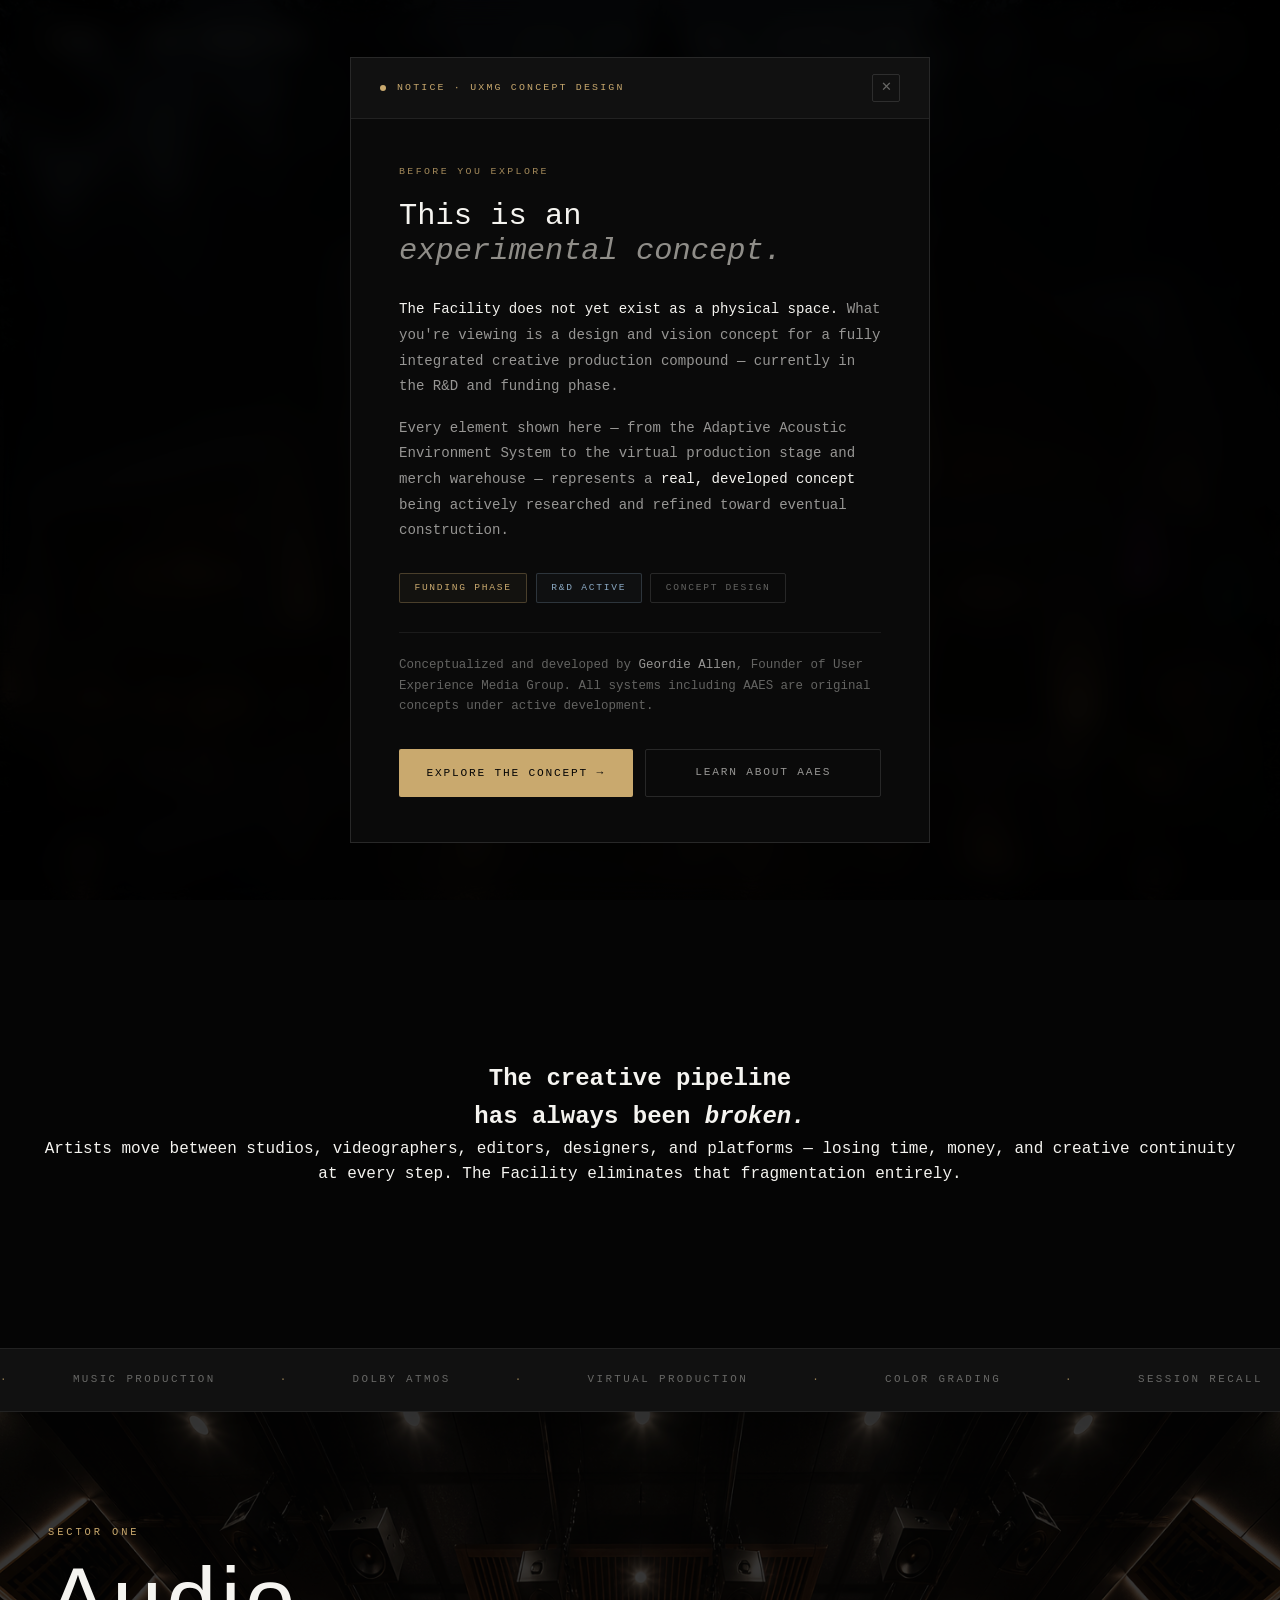
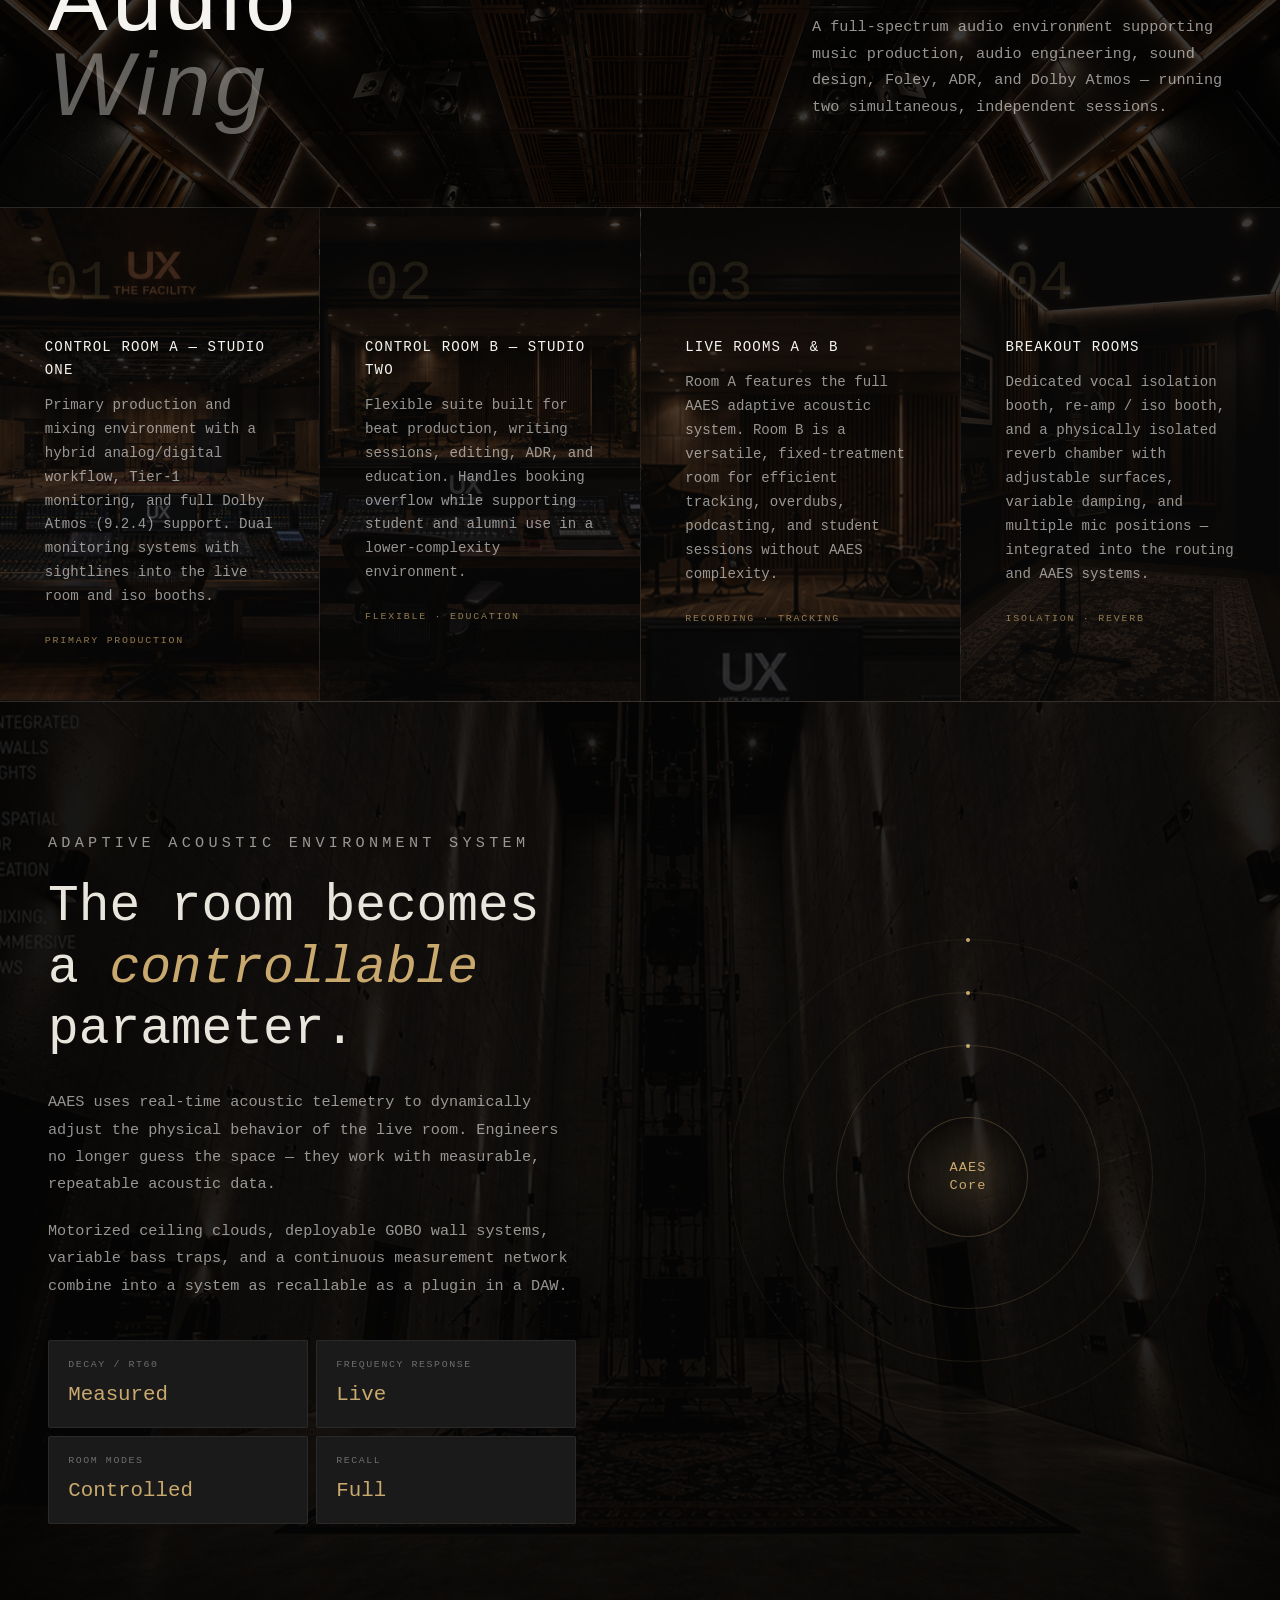
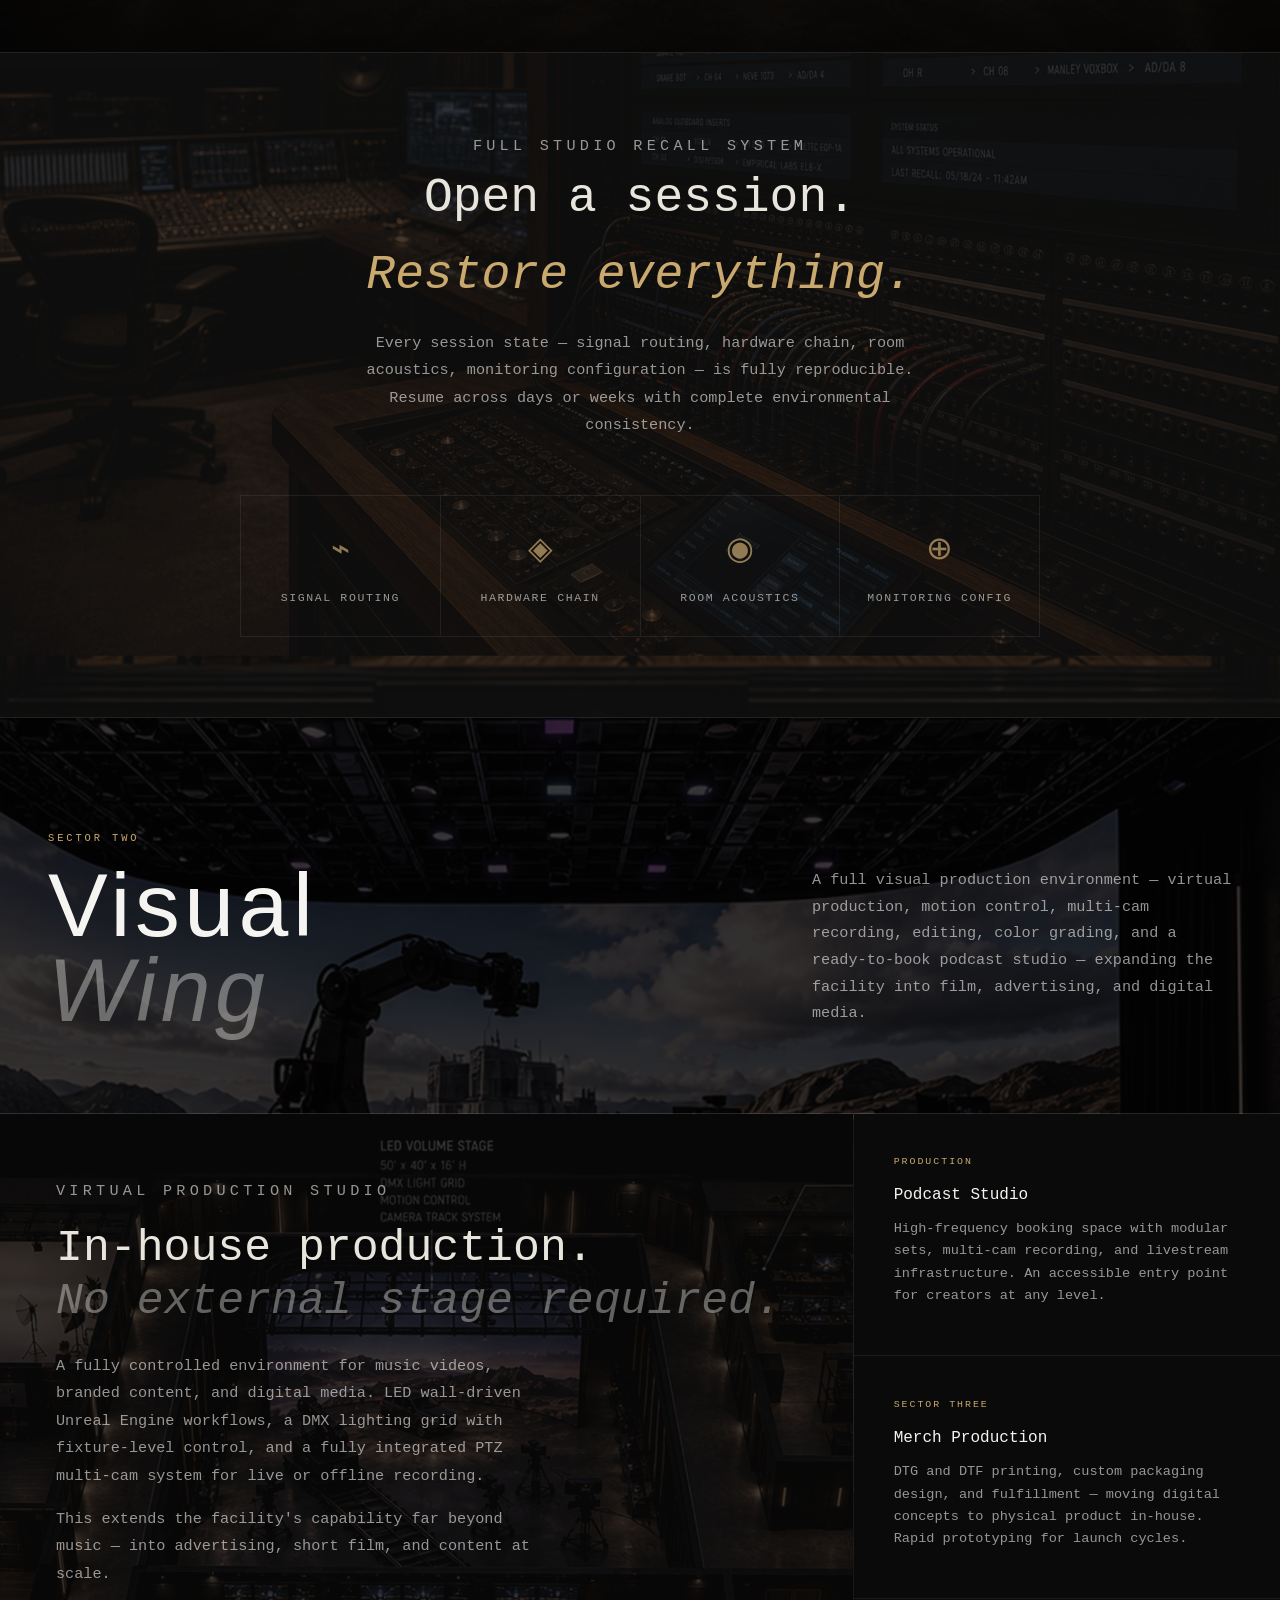
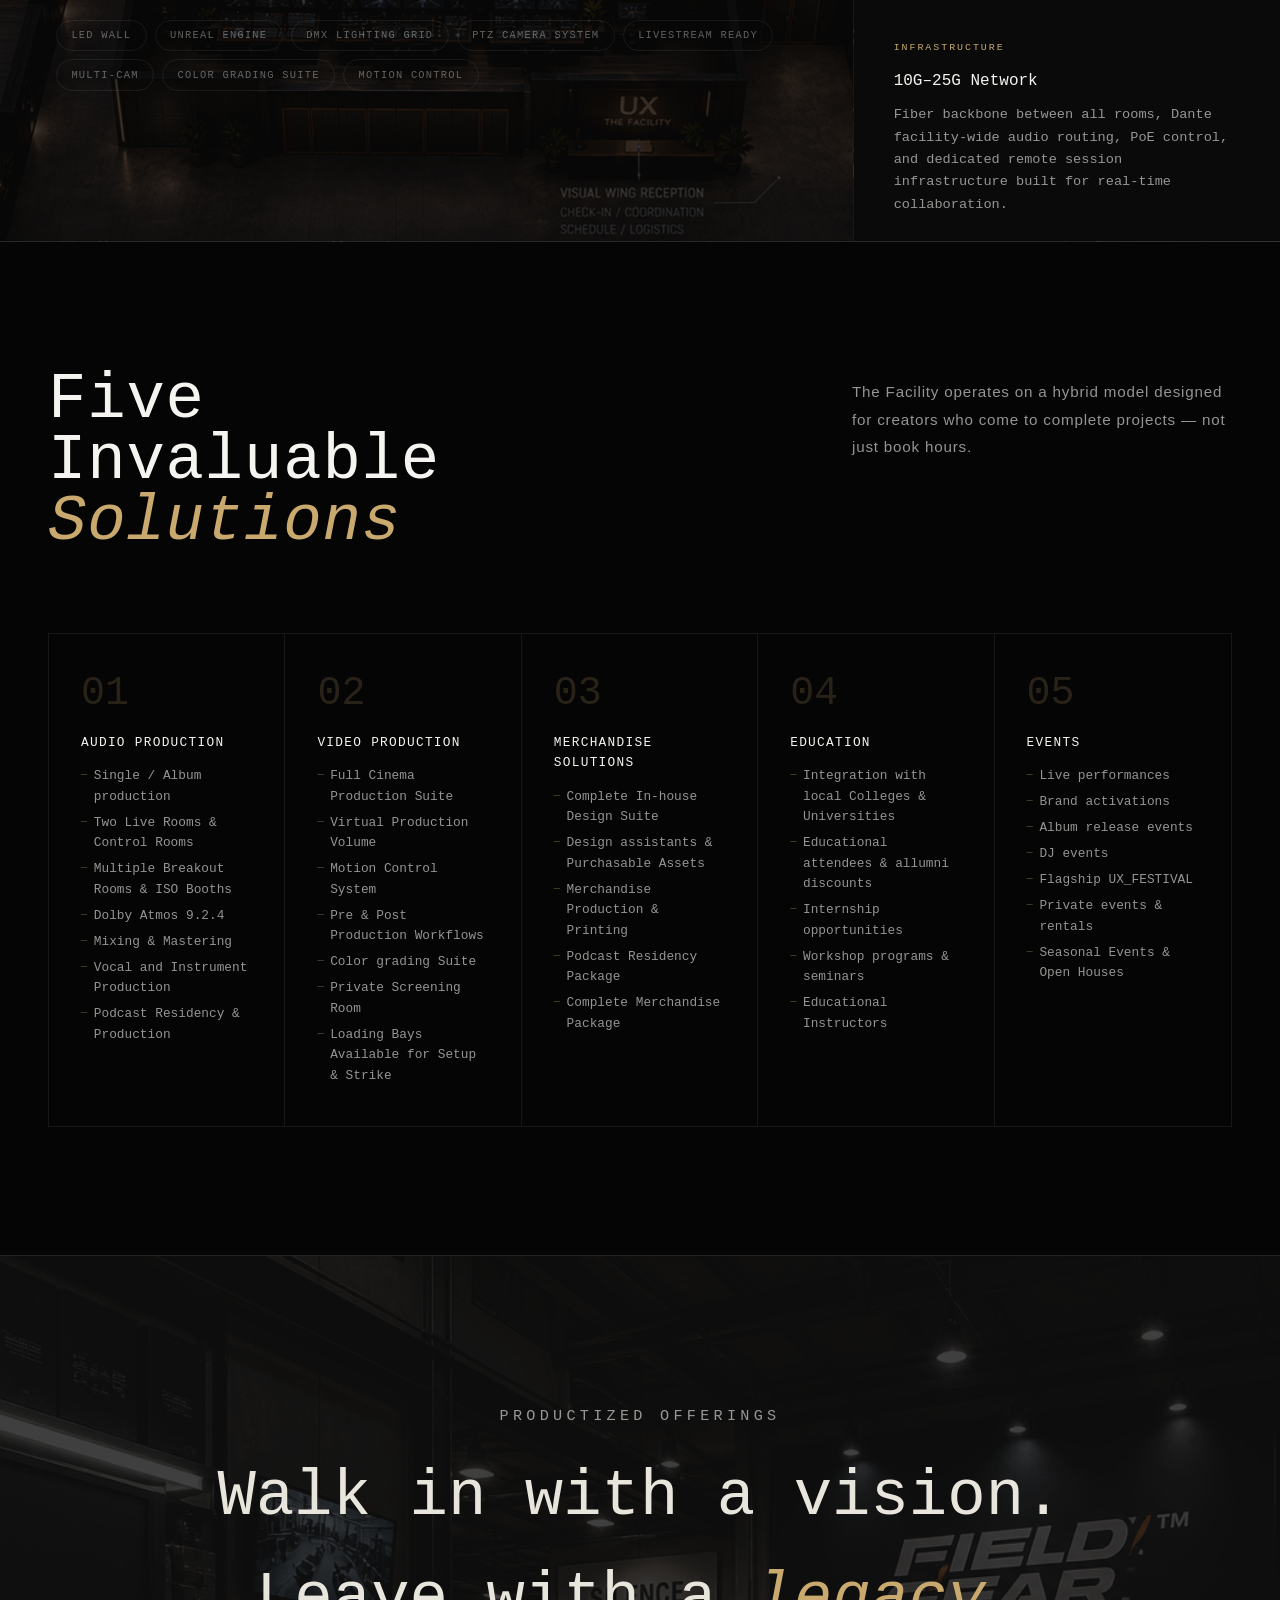
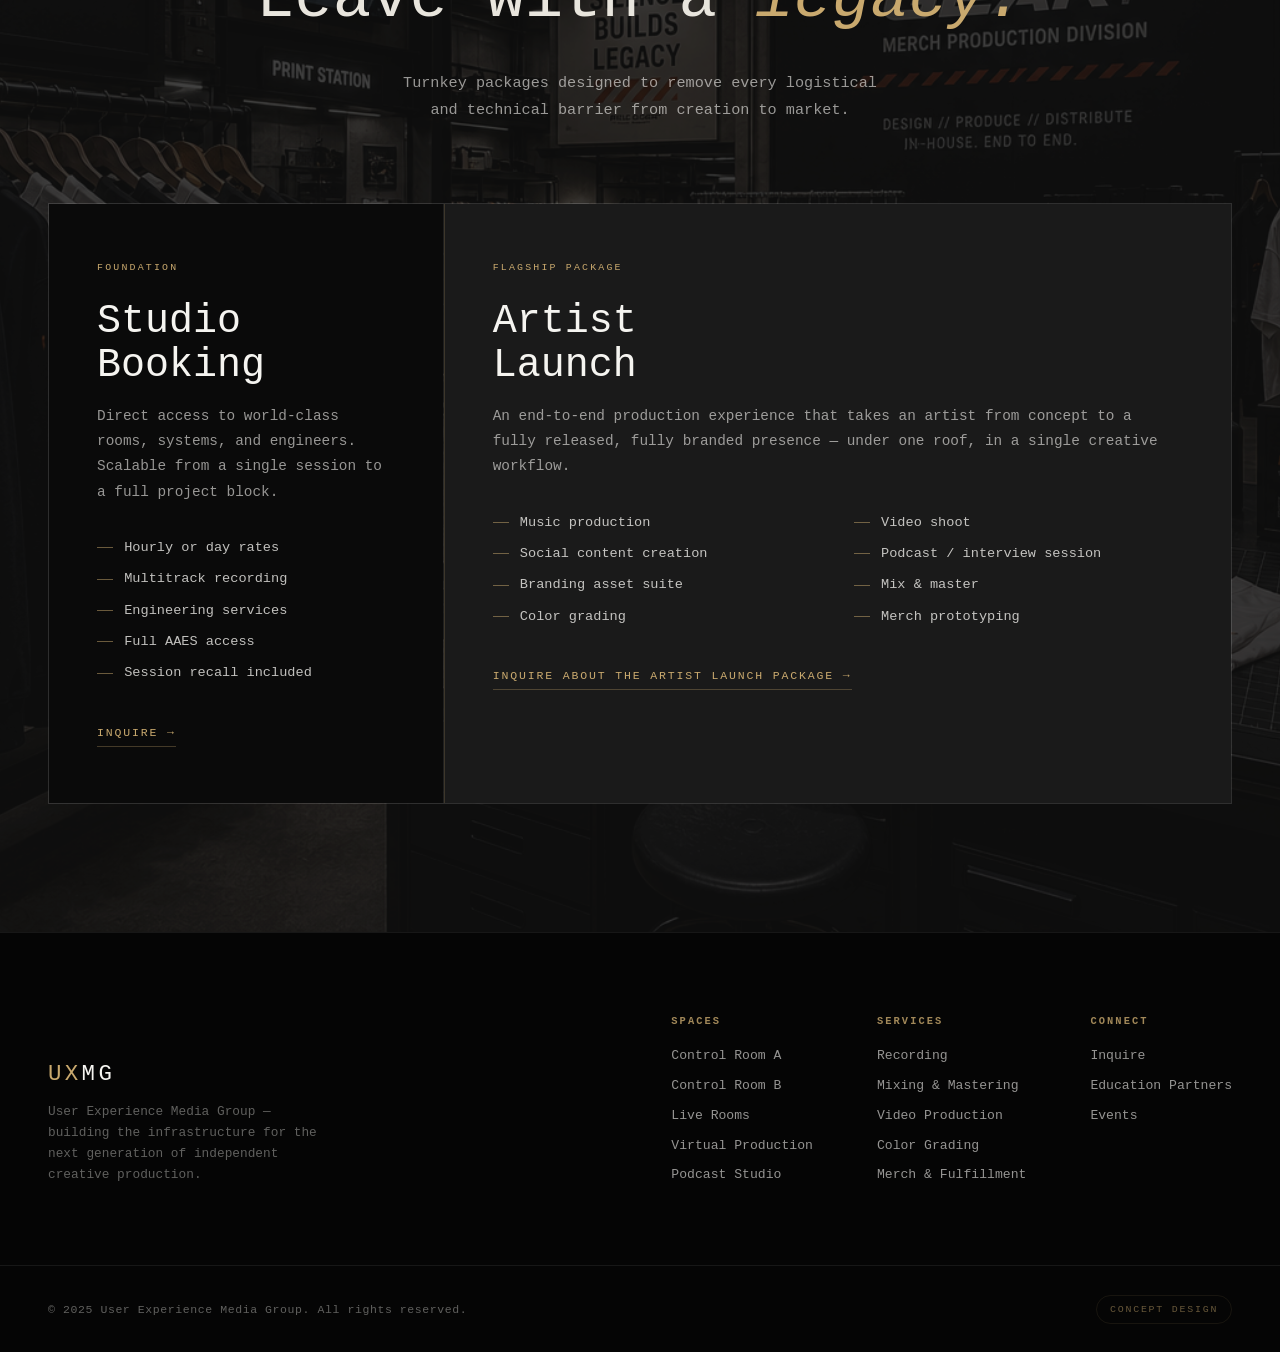
<file: the-facility/index.html>
<!DOCTYPE html>
<html lang="en">
<head>
<meta charset="UTF-8">
<meta name="viewport" content="width=device-width, initial-scale=1.0">
<title>The Facility — UXMG</title>
<link rel="preconnect" href="https://fonts.googleapis.com">
<link rel="preconnect" href="https://fonts.gstatic.com" crossorigin>
<link href="https://fonts.googleapis.com/css2?family=Cormorant+Garamond:ital,wght@0,300;0,400;0,600;1,300;1,400&family=DM+Sans:ital,opsz,wght@0,9..40,200;0,9..40,300;0,9..40,400;0,9..40,500;1,9..40,200;1,9..40,300&display=swap" rel="stylesheet">
<style>
  *, *::before, *::after { box-sizing: border-box; margin: 0; padding: 0; }

  :root {
    --black: #050505;
    --off-black: #0a0a0a;
    --graphite: #111111;
    --mid: #1a1a1a;
    --border: rgba(255,255,255,0.07);
    --border-bright: rgba(255,255,255,0.12);
    --white: #f5f4f0;
    --cream: #e8e5dd;
    --gold: #c9a96e;
    --gold-dim: rgba(201,169,110,0.15);
    --gold-glow: rgba(201,169,110,0.06);
    --text-muted: rgba(245,244,240,0.38);
    --text-mid: rgba(245,244,240,0.6);
    --text-body: rgba(245,244,240,0.78);
    --serif: 'Cormorant Garamond', Georgia, serif;
    --didot: Didot, "Bodoni 72", "Bodoni 72 Oldstyle", "Bodoni MT", "Times New Roman", serif;
    --display: 'Akira Expanded', sans-serif;
    --mono: 'PP Supply Mono', monospace;
    --body: 'PP Supply Mono', monospace;
    --sans: 'DM Sans', sans-serif;
    --ease-smooth: cubic-bezier(0.25, 0.46, 0.45, 0.94);
    --ease-out: cubic-bezier(0.16, 1, 0.3, 1);
  }

  html { scroll-behavior: smooth; }

  body {
    background: var(--black);
    color: var(--white);
    font-family: var(--mono);
    font-weight: 300;
    line-height: 1.6;
    overflow-x: hidden;
    cursor: default;
  }

  /* ── SCROLLBAR ── */
  ::-webkit-scrollbar { width: 2px; }
  ::-webkit-scrollbar-track { background: var(--black); }
  ::-webkit-scrollbar-thumb { background: var(--gold); border-radius: 2px; }

  /* ── NAV ── */
  nav {
    position: fixed;
    top: 0; left: 0; right: 0;
    z-index: 100;
    display: flex;
    align-items: center;
    justify-content: space-between;
    padding: 1.4rem 3rem;
    background: transparent;
    transition: background 0.5s var(--ease-smooth), backdrop-filter 0.5s;
  }
  nav.scrolled {
    background: rgba(5,5,5,0.82);
    backdrop-filter: blur(20px);
    -webkit-backdrop-filter: blur(20px);
    border-bottom: 1px solid var(--border);
  }
  .nav-logo {
    font-family: var(--mono);
    font-size: 1.05rem;
    font-weight: 300;
    letter-spacing: 0.22em;
    text-transform: uppercase;
    color: var(--white);
    text-decoration: none;
  }
  .nav-logo span { color: var(--gold); }
  .nav-links {
    display: flex;
    gap: 2.4rem;
    list-style: none;
  }
  .nav-links a {
    font-size: 0.72rem;
    letter-spacing: 0.16em;
    text-transform: uppercase;
    color: var(--text-mid);
    text-decoration: none;
    transition: color 0.25s;
  }
  .nav-links a:hover { color: var(--white); }
  .nav-cta {
    font-size: 0.72rem;
    letter-spacing: 0.14em;
    text-transform: uppercase;
    color: var(--gold);
    text-decoration: none;
    border: 1px solid rgba(201,169,110,0.35);
    padding: 0.55rem 1.3rem;
    border-radius: 2px;
    transition: background 0.25s, color 0.25s;
  }
  .nav-cta:hover { background: var(--gold); color: var(--black); }

  /* ── HERO ── */
  .hero {
    position: relative;
    min-height: 100svh;
    display: flex;
    flex-direction: column;
    align-items: center;
    justify-content: center;
    text-align: center;
    overflow: hidden;
    padding: 8rem 2rem 6rem;
  }
  .section-bg {
    --section-bg-image: none;
    --section-bg-opacity: 0;
    --section-bg-tint: rgba(0,0,0,0.62);
    --section-bg-blend: normal;
    position: relative;
    isolation: isolate;
    overflow: hidden;
  }
  .section-bg::before {
    content: '';
    position: absolute;
    inset: 0;
    z-index: -2;
    background-image: var(--section-bg-image);
    background-size: cover;
    background-position: center;
    background-repeat: no-repeat;
    opacity: var(--section-bg-opacity);
    mix-blend-mode: var(--section-bg-blend);
    pointer-events: none;
  }
  .section-bg::after {
    content: '';
    position: absolute;
    inset: 0;
    z-index: -1;
    background: var(--section-bg-tint);
    opacity: var(--section-bg-opacity);
    pointer-events: none;
  }
  .hero-bg {
    position: absolute;
    inset: 0;
    z-index: -1;
    background:
      radial-gradient(ellipse 80% 60% at 50% 60%, rgba(201,169,110,0.04) 0%, transparent 70%),
      radial-gradient(ellipse 50% 40% at 50% 100%, rgba(201,169,110,0.06) 0%, transparent 60%);
  }
  .hero-grid {
    position: absolute;
    inset: 0;
    z-index: 0;
    background-image:
      linear-gradient(rgba(255,255,255,0.025) 1px, transparent 1px),
      linear-gradient(90deg, rgba(255,255,255,0.025) 1px, transparent 1px);
    background-size: 60px 60px;
    mask-image: radial-gradient(ellipse 80% 80% at 50% 50%, black 0%, transparent 80%);
    pointer-events: none;
  }
  .hero > *:not(.hero-bg):not(.hero-grid) {
    position: relative;
    z-index: 1;
  }
  .hero-eyebrow {
    font-size: 0.68rem;
    letter-spacing: 0.3em;
    text-transform: uppercase;
    color: var(--gold);
    margin-bottom: 2rem;
    opacity: 0;
    animation: fadeUp 1s var(--ease-out) 0.3s forwards;
  }
  .hero-title {
    font-family: var(--display);
    letter-spacing: 0.05em;
    font-size: clamp(4.5rem, 12vw, 10rem);
    font-weight: 300;
    line-height: 0.92;
    letter-spacing: -0.01em;
    color: var(--white);
    opacity: 0;
    animation: fadeUp 1.1s var(--ease-out) 0.5s forwards;
  }
  .hero-title em {
    font-style: italic;
    color: var(--cream);
    opacity: 0.7;
  }
  .hero-sub {
    margin-top: 2.5rem;
    font-size: clamp(0.95rem, 2vw, 1.15rem);
    font-weight: 200;
    color: var(--text-mid);
    max-width: 560px;
    line-height: 1.7;
    opacity: 0;
    animation: fadeUp 1s var(--ease-out) 0.75s forwards;
  }
  .hero-actions {
    display: flex;
    gap: 1.2rem;
    margin-top: 3.5rem;
    opacity: 0;
    animation: fadeUp 1s var(--ease-out) 1s forwards;
  }
  .btn-primary {
    font-size: 0.75rem;
    letter-spacing: 0.15em;
    text-transform: uppercase;
    color: var(--black);
    background: var(--gold);
    text-decoration: none;
    padding: 0.9rem 2.2rem;
    border-radius: 2px;
    transition: opacity 0.25s, transform 0.25s;
  }
  .btn-primary:hover { opacity: 0.88; transform: translateY(-1px); }
  .btn-ghost {
    font-size: 0.75rem;
    letter-spacing: 0.15em;
    text-transform: uppercase;
    color: var(--text-mid);
    border: 1px solid var(--border-bright);
    text-decoration: none;
    padding: 0.9rem 2.2rem;
    border-radius: 2px;
    transition: color 0.25s, border-color 0.25s;
  }
  .btn-ghost:hover { color: var(--white); border-color: rgba(255,255,255,0.3); }
  .hero-scroll {
    position: absolute;
    bottom: 2.5rem;
    left: 50%;
    transform: translateX(-50%);
    display: flex;
    flex-direction: column;
    align-items: center;
    gap: 0.6rem;
    opacity: 0;
    animation: fadeIn 1s var(--ease-out) 1.5s forwards;
  }
  .hero-scroll span {
    font-size: 0.62rem;
    letter-spacing: 0.2em;
    text-transform: uppercase;
    color: var(--text-muted);
  }
  .scroll-line {
    width: 1px;
    height: 40px;
    background: linear-gradient(to bottom, var(--gold), transparent);
    animation: scrollPulse 2s ease-in-out infinite;
  }
  @keyframes scrollPulse {
    0%, 100% { opacity: 0.4; transform: scaleY(1); }
    50% { opacity: 1; transform: scaleY(1.2); }
  }

  /* ── STATEMENT ── */
  .statement {
    padding: 10rem 2rem;
    text-align: center;
    background: var(--black);
  }

  /* ── SECTIONS GENERIC ── */
  section { position: relative; }
  .section-label {
    font-size: 0.65rem;
    letter-spacing: 0.28em;
    text-transform: uppercase;
    color: var(--gold);
    margin-bottom: 1rem;
  }
  .divider {
    width: 100%;
    height: 1px;
    background: var(--border);
    margin: 0;
  }

  /* ── SECTOR INTRO ── */
  .sector-intro {
    padding: 7rem 3rem 2rem;
    display: flex;
    align-items: flex-end;
    justify-content: space-between;
    gap: 4rem;
    max-width: 1400px;
    margin: 0 auto;
  }
  .sector-intro h2 {
    font-family: var(--display);
  letter-spacing: 0.05em;
    font-size: clamp(3rem, 7vw, 6.5rem);
    font-weight: 300;
    line-height: 0.95;
    color: var(--white);
  }
  .sector-intro h2 em { font-style: italic; color: var(--text-muted); }
  .sector-intro-desc {
    max-width: 420px;
    font-size: 0.95rem;
    font-weight: 200;
    color: var(--text-mid);
    line-height: 1.75;
    flex-shrink: 0;
    padding-bottom: 0.4rem;
  }

  /* ── FEATURE GRID ── */
  .feature-grid {
    display: grid;
    grid-template-columns: repeat(auto-fit, minmax(280px, 1fr));
    gap: 1px;
    background: var(--border);
    margin: 3rem 0 0;
    border-top: 1px solid var(--border);
    border-bottom: 1px solid var(--border);
  }
  .feature-card {
    background: var(--off-black);
    padding: 3rem 2.8rem;
    position: relative;
    overflow: hidden;
    transition: background 0.4s var(--ease-smooth);
  }
  .block-bg {
    --block-bg-image: none;
    --block-bg-opacity: 0;
    --block-bg-tint: rgba(10,10,10,0.76);
    --block-bg-position: center;
    --block-bg-size: cover;
    position: relative;
    isolation: isolate;
    overflow: hidden;
  }
  .block-bg::before {
    content: '';
    position: absolute;
    inset: 0;
    z-index: -2;
    background-image: var(--block-bg-image);
    background-size: var(--block-bg-size);
    background-position: var(--block-bg-position);
    background-repeat: no-repeat;
    opacity: var(--block-bg-opacity);
    pointer-events: none;
    transition: opacity 0.35s var(--ease-smooth), transform 0.5s var(--ease-smooth);
  }
  .block-bg::after {
    content: '';
    position: absolute;
    inset: 0;
    z-index: -1;
    background: var(--block-bg-tint);
    opacity: var(--block-bg-opacity);
    pointer-events: none;
  }
  .block-bg:hover::before {
    transform: scale(1.035);
  }
  .block-bg > * {
    position: relative;
    z-index: 1;
  }
  .feature-card::before {
    content: '';
    position: absolute;
    top: 0; left: 0; right: 0;
    height: 1px;
    background: linear-gradient(90deg, transparent, var(--gold), transparent);
    opacity: 0;
    transition: opacity 0.4s;
  }
  .feature-card:hover { background: var(--graphite); }
  .feature-card:hover::before { opacity: 1; }
  .card-num {
    font-family: var(--mono);
    font-size: 3.5rem;
    font-weight: 300;
    color: rgba(201,169,110,0.12);
    line-height: 1;
    margin-bottom: 1.5rem;
    transition: color 0.4s;
  }
  .feature-card:hover .card-num { color: rgba(201,169,110,0.25); }
  .card-title {
    font-size: 0.88rem;
    font-weight: 400;
    letter-spacing: 0.08em;
    color: var(--white);
    margin-bottom: 0.8rem;
    text-transform: uppercase;
  }
  .card-body {
    font-size: 0.88rem;
    font-weight: 200;
    color: var(--text-mid);
    line-height: 1.7;
  }
  .card-tag {
    display: inline-block;
    margin-top: 1.5rem;
    font-size: 0.62rem;
    letter-spacing: 0.18em;
    text-transform: uppercase;
    color: var(--gold);
    opacity: 0.7;
  }

  /* ── AAES HIGHLIGHT ── */
  .aaes-section {
    padding: 8rem 3rem;
    max-width: 1400px;
    margin: 0 auto;
    display: grid;
    grid-template-columns: 1fr 1fr;
    gap: 8rem;
    align-items: center;
  }
  .aaes-left h3 {
    font-family: var(--mono);
    font-size: clamp(2rem, 4vw, 3.2rem);
    font-weight: 300;
    line-height: 1.2;
    color: var(--cream);
    margin-bottom: 1.8rem;
  }
  .aaes-left h3 em { font-style: italic; color: var(--gold); }
  .aaes-left p {
    font-size: 0.95rem;
    font-weight: 200;
    color: var(--text-mid);
    line-height: 1.8;
    margin-bottom: 1.2rem;
  }
  .aaes-right {
    position: relative;
  }
  .aaes-diagram {
    width: 100%;
    aspect-ratio: 1;
    position: relative;
    display: flex;
    align-items: center;
    justify-content: center;
  }
  .aaes-ring {
    position: absolute;
    border-radius: 50%;
    border: 1px solid;
    animation: rotateSlow linear infinite;
  }
  .aaes-ring-1 {
    width: 90%; height: 90%;
    border-color: rgba(201,169,110,0.08);
    animation-duration: 60s;
  }
  .aaes-ring-2 {
    width: 70%; height: 70%;
    border-color: rgba(201,169,110,0.12);
    animation-duration: 40s;
    animation-direction: reverse;
  }
  .aaes-ring-3 {
    width: 50%; height: 50%;
    border-color: rgba(201,169,110,0.18);
    animation-duration: 25s;
  }
  .aaes-ring-dot {
    position: absolute;
    width: 4px; height: 4px;
    border-radius: 50%;
    background: var(--gold);
    top: 0; left: 50%; transform: translate(-50%, -50%);
  }
  .aaes-center {
    width: 120px; height: 120px;
    border-radius: 50%;
    background: radial-gradient(circle, rgba(201,169,110,0.15) 0%, transparent 70%);
    border: 1px solid rgba(201,169,110,0.25);
    display: flex;
    align-items: center;
    justify-content: center;
    text-align: center;
    z-index: 1;
  }
  .aaes-center-text {
    font-family: var(--mono);
    font-size: 0.85rem;
    font-weight: 300;
    color: var(--gold);
    line-height: 1.3;
    letter-spacing: 0.08em;
  }
  .aaes-metrics {
    display: grid;
    grid-template-columns: 1fr 1fr;
    gap: 0.5rem;
    margin-top: 2.5rem;
  }
  .metric {
    background: var(--mid);
    border: 1px solid var(--border);
    padding: 1rem 1.2rem;
    border-radius: 2px;
    transition: border-color 0.3s;
  }
  .metric:hover { border-color: rgba(201,169,110,0.3); }
  .metric-label {
    font-size: 0.62rem;
    letter-spacing: 0.16em;
    text-transform: uppercase;
    color: var(--text-muted);
    margin-bottom: 0.3rem;
  }
  .metric-val {
    font-family: var(--mono);
    font-size: 1.3rem;
    color: var(--gold);
    font-weight: 300;
  }

  @keyframes rotateSlow {
    from { transform: rotate(0deg); }
    to { transform: rotate(360deg); }
  }

  /* ── RECALL STRIP ── */
  .recall-strip {
    background: var(--graphite);
    border-top: 1px solid var(--border);
    border-bottom: 1px solid var(--border);
    padding: 5rem 3rem;
    text-align: center;
  }
  .recall-strip h3 {
    font-family: var(--mono);
    font-size: clamp(1.8rem, 4vw, 3rem);
    font-weight: 300;
    color: var(--cream);
    margin-bottom: 1rem;
  }
  .recall-strip h3 em { font-style: italic; color: var(--gold); }
  .recall-strip p {
    font-size: 0.95rem;
    font-weight: 200;
    color: var(--text-mid);
    max-width: 600px;
    margin: 0 auto;
    line-height: 1.8;
  }
  .recall-items {
    display: flex;
    justify-content: center;
    gap: 0;
    margin-top: 3.5rem;
    flex-wrap: wrap;
    border: 1px solid var(--border);
    max-width: 800px;
    margin-left: auto;
    margin-right: auto;
    margin-top: 3.5rem;
  }
  .recall-item {
    flex: 1;
    min-width: 160px;
    padding: 1.8rem 1.5rem;
    border-right: 1px solid var(--border);
    transition: background 0.3s;
  }
  .recall-item:last-child { border-right: none; }
  .recall-item:hover { background: var(--mid); }
  .recall-icon {
    font-family: var(--mono);
    font-size: 2rem;
    color: var(--gold);
    margin-bottom: 0.8rem;
    opacity: 0.7;
  }
  .recall-item-label {
    font-size: 0.72rem;
    letter-spacing: 0.14em;
    text-transform: uppercase;
    color: var(--text-mid);
  }

  /* ── SECTOR TWO ── */
  .visual-grid {
    display: grid;
    grid-template-columns: 2fr 1fr;
    gap: 1px;
    background: var(--border);
    margin-top: 3rem;
    border-top: 1px solid var(--border);
    border-bottom: 1px solid var(--border);
  }
  .visual-main {
    background: var(--off-black);
    padding: 4rem 3.5rem;
    position: relative;
    overflow: hidden;
  }
  .visual-main::after {
    content: '';
    position: absolute;
    bottom: 0; right: 0;
    width: 300px; height: 300px;
    background: radial-gradient(circle, rgba(201,169,110,0.06) 0%, transparent 70%);
    pointer-events: none;
  }
  .visual-side {
    background: var(--off-black);
    display: flex;
    flex-direction: column;
    gap: 1px;
  }
  .visual-side-item {
    background: var(--off-black);
    padding: 2.5rem 2.5rem;
    flex: 1;
    position: relative;
    border-bottom: 1px solid var(--border);
    transition: background 0.35s;
  }
  .visual-side-item:last-child { border-bottom: none; }
  .visual-side-item:hover { background: var(--graphite); }
  .vs-tag {
    font-size: 0.62rem;
    letter-spacing: 0.2em;
    text-transform: uppercase;
    color: var(--gold);
    margin-bottom: 0.8rem;
    display: block;
  }
  .vs-title {
    font-size: 1rem;
    font-weight: 400;
    color: var(--white);
    margin-bottom: 0.6rem;
  }
  .vs-desc {
    font-size: 0.85rem;
    font-weight: 200;
    color: var(--text-mid);
    line-height: 1.65;
  }
  .visual-main h3 {
    font-family: var(--mono);
    font-size: clamp(2rem, 3.5vw, 2.8rem);
    font-weight: 300;
    color: var(--cream);
    line-height: 1.2;
    margin-bottom: 1.5rem;
  }
  .visual-main h3 em { font-style: italic; color: var(--text-muted); }
  .visual-main p {
    font-size: 0.95rem;
    font-weight: 200;
    color: var(--text-mid);
    line-height: 1.8;
    max-width: 480px;
    margin-bottom: 1rem;
  }
  .tech-tags {
    display: flex;
    flex-wrap: wrap;
    gap: 0.5rem;
    margin-top: 2rem;
  }
  .tech-tag {
    font-size: 0.65rem;
    letter-spacing: 0.12em;
    text-transform: uppercase;
    color: var(--text-muted);
    border: 1px solid var(--border);
    padding: 0.4rem 0.9rem;
    border-radius: 20px;
    transition: border-color 0.25s, color 0.25s;
  }
  .tech-tag:hover { border-color: var(--gold); color: var(--gold); }

  /* ── BUSINESS MODEL ── */
  .model-section {
    padding: 8rem 3rem;
    max-width: 1400px;
    margin: 0 auto;
  }
  .model-header {
    display: flex;
    align-items: flex-start;
    justify-content: space-between;
    gap: 4rem;
    margin-bottom: 5rem;
    font-family: var(--display);
    letter-spacing: 0.05em;
  }
  .model-header h2 {
    font-family: var(--mono);
    font-size: clamp(2.5rem, 5vw, 4.5rem);
    font-weight: 300;
    line-height: 0.95;
    color: var(--white);
  }
  .model-header h2 em { font-style: italic; color: var(--gold); }
  .model-header p {
    max-width: 380px;
    font-size: 0.95rem;
    font-weight: 200;
    color: var(--text-mid);
    line-height: 1.8;
    padding-top: 0.5rem;
  }
  .model-streams {
    display: grid;
    grid-template-columns: repeat(5, 1fr);
    gap: 0;
    border: 1px solid var(--border);
  }
  .stream {
    padding: 2.5rem 2rem;
    border-right: 1px solid var(--border);
    position: relative;
    transition: background 0.35s;
    overflow: hidden;
  }
  .stream:last-child { border-right: none; }
  .stream::after {
    content: '';
    position: absolute;
    bottom: 0; left: 0; right: 0;
    height: 2px;
    background: linear-gradient(90deg, transparent, var(--gold), transparent);
    transform: scaleX(0);
    transition: transform 0.4s var(--ease-out);
  }
  .stream:hover { background: var(--graphite); }
  .stream:hover::after { transform: scaleX(1); }
  .stream-num {
    font-family: var(--mono);
    font-size: 2.5rem;
    font-weight: 300;
    color: rgba(201,169,110,0.18);
    line-height: 1;
    margin-bottom: 1.2rem;
  }
  .stream-title {
    font-size: 0.8rem;
    font-weight: 400;
    letter-spacing: 0.1em;
    text-transform: uppercase;
    color: var(--white);
    margin-bottom: 0.8rem;
  }
  .stream-items {
    list-style: none;
    display: flex;
    flex-direction: column;
    gap: 0.35rem;
  }
  .stream-items li {
    font-size: 0.8rem;
    font-weight: 200;
    color: var(--text-mid);
    padding-left: 0.8rem;
    position: relative;
  }
  .stream-items li::before {
    content: '—';
    position: absolute;
    left: 0;
    color: var(--gold);
    opacity: 0.4;
    font-size: 0.65rem;
  }

  /* ── PACKAGES ── */
  .packages-section {
    background: var(--graphite);
    border-top: 1px solid var(--border);
    padding: 8rem 3rem;
  }
  .packages-inner {
    max-width: 1400px;
    margin: 0 auto;
  }
  .packages-header {
    text-align: center;
    margin-bottom: 5rem;
  }
  .packages-header h2 {
    font-family: var(--mono);
    font-size: clamp(2.5rem, 5vw, 4rem);
    font-weight: 300;
    color: var(--cream);
  }
  .packages-header h2 em { font-style: italic; color: var(--gold); }
  .packages-header p {
    font-size: 0.95rem;
    font-weight: 200;
    color: var(--text-mid);
    margin-top: 1.2rem;
    max-width: 500px;
    margin-left: auto;
    margin-right: auto;
    line-height: 1.75;
  }
  .package-cards {
    display: grid;
    grid-template-columns: 1fr 2fr;
    gap: 1px;
    background: var(--border);
    border: 1px solid var(--border);
  }
  .package-card {
    background: var(--off-black);
    padding: 3.5rem 3rem;
    position: relative;
    transition: background 0.35s;
  }
  .package-card.featured {
    background: var(--mid);
    border-left: 1px solid rgba(201,169,110,0.2);
  }
  .package-card:hover { background: #131313; }
  .package-card.featured:hover { background: #1c1c1c; }
  .pkg-eyebrow {
    font-size: 0.62rem;
    letter-spacing: 0.22em;
    text-transform: uppercase;
    color: var(--gold);
    margin-bottom: 1.5rem;
  }
  .pkg-name {
    font-family: var(--mono);
    font-size: 2.5rem;
    font-weight: 300;
    color: var(--white);
    line-height: 1.1;
    margin-bottom: 1rem;
  }
  .pkg-desc {
    font-size: 0.9rem;
    font-weight: 200;
    color: var(--text-mid);
    line-height: 1.75;
    margin-bottom: 2rem;
  }
  .pkg-features {
    list-style: none;
    display: flex;
    flex-direction: column;
    gap: 0.6rem;
  }
  .pkg-features li {
    font-size: 0.85rem;
    font-weight: 200;
    color: var(--text-body);
    display: flex;
    align-items: center;
    gap: 0.7rem;
  }
  .pkg-features li::before {
    content: '';
    width: 16px; height: 1px;
    background: var(--gold);
    opacity: 0.5;
    flex-shrink: 0;
  }
  .pkg-features.grid-list {
    display: grid;
    grid-template-columns: 1fr 1fr;
    gap: 0.6rem 2rem;
  }
  .pkg-cta {
    display: inline-block;
    margin-top: 2.5rem;
    font-size: 0.72rem;
    letter-spacing: 0.16em;
    text-transform: uppercase;
    color: var(--gold);
    text-decoration: none;
    border-bottom: 1px solid rgba(201,169,110,0.3);
    padding-bottom: 0.2rem;
    transition: border-color 0.25s, opacity 0.25s;
  }
  .pkg-cta:hover { border-color: var(--gold); opacity: 0.8; }

  /* ── REUSABLE IMAGE BACKGROUNDS FOR CARDS / BLOCKS ── */
  .feature-card.block-bg::before,
  .visual-main.block-bg::before,
  .visual-side-item.block-bg::before,
  .stream.block-bg::before,
  .package-card.block-bg::before,
  .recall-item.block-bg::before {
    content: '';
    position: absolute;
    inset: 0;
    z-index: -2;
    width: auto;
    height: auto;
    background: none;
    background-image: var(--block-bg-image);
    background-size: var(--block-bg-size);
    background-position: var(--block-bg-position);
    background-repeat: no-repeat;
    opacity: var(--block-bg-opacity);
    transform: none;
    pointer-events: none;
  }

  .feature-card.block-bg::after,
  .visual-main.block-bg::after,
  .visual-side-item.block-bg::after,
  .stream.block-bg::after,
  .package-card.block-bg::after,
  .recall-item.block-bg::after {
    content: '';
    position: absolute;
    inset: 0;
    z-index: -1;
    width: auto;
    height: auto;
    background: var(--block-bg-tint);
    opacity: var(--block-bg-opacity);
    transform: none;
    pointer-events: none;
  }

  .feature-card.block-bg:hover::before,
  .visual-main.block-bg:hover::before,
  .visual-side-item.block-bg:hover::before,
  .stream.block-bg:hover::before,
  .package-card.block-bg:hover::before,
  .recall-item.block-bg:hover::before {
    transform: scale(1.035);
  }

  /* ── FOOTER ── */
  footer {
    border-top: 1px solid var(--border);
    padding: 5rem 3rem;
    display: flex;
    justify-content: space-between;
    align-items: flex-end;
    gap: 3rem;
  }
  .footer-brand .logo {
    font-family: var(--mono);
    font-size: 1.4rem;
    font-weight: 300;
    letter-spacing: 0.15em;
    text-transform: uppercase;
    color: var(--white);
    margin-bottom: 0.5rem;
  }
  .footer-brand .logo span { color: var(--gold); }
  .footer-brand p {
    font-size: 0.8rem;
    font-weight: 200;
    color: var(--text-muted);
    max-width: 280px;
    line-height: 1.65;
  }
  .footer-links {
    display: flex;
    gap: 4rem;
  }
  .footer-col h4 {
    font-size: 0.65rem;
    letter-spacing: 0.2em;
    text-transform: uppercase;
    color: var(--gold);
    margin-bottom: 1rem;
    opacity: 0.8;
  }
  .footer-col ul { list-style: none; display: flex; flex-direction: column; gap: 0.55rem; }
  .footer-col li {
    font-size: 0.82rem;
    font-weight: 200;
    color: var(--text-mid);
    transition: color 0.2s;
    cursor: pointer;
  }
  .footer-col li:hover { color: var(--white); }
  .footer-bottom {
    border-top: 1px solid var(--border);
    padding: 1.8rem 3rem;
    display: flex;
    justify-content: space-between;
    align-items: center;
  }
  .footer-bottom p {
    font-size: 0.72rem;
    color: var(--text-muted);
    font-weight: 200;
    letter-spacing: 0.05em;
  }
  .footer-bottom .concept-badge {
    font-size: 0.62rem;
    letter-spacing: 0.18em;
    text-transform: uppercase;
    color: var(--gold);
    opacity: 0.5;
    border: 1px solid rgba(201,169,110,0.2);
    padding: 0.35rem 0.8rem;
    border-radius: 20px;
  }

  /* ── SCROLL ANIMATIONS ── */
  .reveal {
    opacity: 0;
    transform: translateY(28px);
    transition: opacity 0.8s var(--ease-out), transform 0.8s var(--ease-out);
  }
  .reveal.visible {
    opacity: 1;
    transform: translateY(0);
  }
  .reveal-delay-1 { transition-delay: 0.1s; }
  .reveal-delay-2 { transition-delay: 0.2s; }
  .reveal-delay-3 { transition-delay: 0.3s; }
  .reveal-delay-4 { transition-delay: 0.4s; }

  /* ── KEYFRAMES ── */
  @keyframes fadeUp {
    from { opacity: 0; transform: translateY(24px); }
    to { opacity: 1; transform: translateY(0); }
  }
  @keyframes fadeIn {
    from { opacity: 0; }
    to { opacity: 1; }
  }

  /* ── HORIZONTAL MARQUEE ── */
  .marquee-wrap {
    overflow: hidden;
    border-top: 1px solid var(--border);
    border-bottom: 1px solid var(--border);
    padding: 1.4rem 0;
    background: var(--graphite);
  }
  .marquee-track {
    display: flex;
    gap: 4rem;
    animation: marquee 30s linear infinite;
    white-space: nowrap;
  }
  .marquee-track span {
    font-size: 0.68rem;
    letter-spacing: 0.22em;
    text-transform: uppercase;
    color: var(--text-muted);
    flex-shrink: 0;
  }
  .marquee-track span.gold { color: var(--gold); opacity: 0.7; }
  @keyframes marquee {
    from { transform: translateX(0); }
    to { transform: translateX(-50%); }
  }

  /* ── RESPONSIVE ── */
  @media (max-width: 1024px) {
    .aaes-section { grid-template-columns: 1fr; gap: 4rem; }
    .model-streams { grid-template-columns: repeat(3, 1fr); }
    .stream:nth-child(3) { border-right: none; }
    .stream:nth-child(4), .stream:nth-child(5) { border-top: 1px solid var(--border); }
    .visual-grid { grid-template-columns: 1fr; }
    .package-cards { grid-template-columns: 1fr; }
  }

  @media (max-width: 768px) {
    nav { padding: 1.2rem 1.5rem; }
    .nav-links { display: none; }
    .sector-intro { flex-direction: column; gap: 2rem; padding: 5rem 1.5rem 2rem; }
    .model-header { flex-direction: column; gap: 1.5rem; }
    .model-streams { grid-template-columns: 1fr 1fr; }
    .stream:nth-child(2n) { border-right: none; }
    .stream { border-top: 1px solid var(--border); }
    .stream:nth-child(1), .stream:nth-child(2) { border-top: none; }
    .aaes-section { padding: 5rem 1.5rem; }
    .model-section { padding: 5rem 1.5rem; }
    .packages-section { padding: 5rem 1.5rem; }
    footer { flex-direction: column; align-items: flex-start; padding: 3.5rem 1.5rem; }
    .footer-links { gap: 2.5rem; }
    .footer-bottom { flex-direction: column; gap: 1rem; align-items: flex-start; padding: 1.5rem; }
    .pkg-features.grid-list { grid-template-columns: 1fr; }
    .feature-grid { grid-template-columns: 1fr; }
    .recall-items { flex-direction: column; }
    .recall-item { border-right: none; border-bottom: 1px solid var(--border); }
    .recall-item:last-child { border-bottom: none; }
  }

  /* ── CONCEPT POPUP ── */
  .popup-overlay {
    position: fixed;
    inset: 0;
    background: rgba(0,0,0,0.78);
    backdrop-filter: blur(14px);
    -webkit-backdrop-filter: blur(14px);
    z-index: 999;
    display: flex;
    align-items: center;
    justify-content: center;
    padding: 2rem;
    animation: popupFadeIn 0.5s var(--ease-out) 0.3s both;
  }
  @keyframes popupFadeIn {
    from { opacity: 0; }
    to { opacity: 1; }
  }
  .popup-overlay.hidden {
  display: none;
}
  .popup-box {
    background: var(--off-black);
    border: 1px solid var(--border-bright);
    max-width: 580px;
    width: 100%;
    animation: popupSlideUp 0.6s var(--ease-out) 0.4s both;
  }
  @keyframes popupSlideUp {
    from { opacity: 0; transform: translateY(32px); }
    to { opacity: 1; transform: translateY(0); }
  }
  .popup-top-bar {
    background: var(--graphite);
    border-bottom: 1px solid var(--border);
    padding: 1rem 1.8rem;
    display: flex;
    align-items: center;
    justify-content: space-between;
  }
  .popup-top-label {
    display: flex;
    align-items: center;
    gap: 0.7rem;
    font-size: 0.62rem;
    letter-spacing: 0.22em;
    text-transform: uppercase;
    color: var(--gold);
  }
  .popup-dot {
    width: 6px; height: 6px;
    border-radius: 50%;
    background: var(--gold);
    animation: popDotPulse 2s ease-in-out infinite;
  }
  @keyframes popDotPulse {
    0%, 100% { opacity: 0.35; transform: scale(1); }
    50% { opacity: 1; transform: scale(1.4); }
  }
  .popup-close {
    background: none;
    border: 1px solid var(--border-bright);
    color: var(--text-muted);
    width: 28px; height: 28px;
    border-radius: 2px;
    cursor: pointer;
    font-size: 0.8rem;
    display: flex;
    align-items: center;
    justify-content: center;
    transition: border-color 0.2s, color 0.2s;
    line-height: 1;
  }
  .popup-close:hover { border-color: rgba(255,255,255,0.3); color: var(--white); }
  .popup-body { padding: 2.8rem 3rem; }
  .popup-eyebrow {
    font-size: 0.62rem;
    letter-spacing: 0.24em;
    text-transform: uppercase;
    color: var(--gold);
    margin-bottom: 1.2rem;
    opacity: 0.8;
  }
  .popup-title {
    font-family: var(--mono);
    font-size: 1.9rem;
    font-weight: 300;
    line-height: 1.15;
    color: var(--white);
    margin-bottom: 1.8rem;
  }
  .popup-title em {
    font-style: italic;
    color: var(--cream);
    opacity: 0.6;
  }
  .popup-text {
    font-size: 0.88rem;
    font-weight: 200;
    color: var(--text-mid);
    line-height: 1.82;
    margin-bottom: 1rem;
  }
  .popup-text strong { color: var(--white); font-weight: 400; }
  .popup-status {
    display: flex;
    gap: 0.55rem;
    margin: 1.8rem 0;
    flex-wrap: wrap;
  }
  .popup-status-tag {
    font-size: 0.6rem;
    letter-spacing: 0.18em;
    text-transform: uppercase;
    padding: 0.4rem 0.9rem;
    border-radius: 2px;
    border: 1px solid;
  }
  .popup-status-tag.phase { color: var(--gold); border-color: rgba(201,169,110,0.3); background: rgba(201,169,110,0.05); }
  .popup-status-tag.rd { color: rgba(180,220,255,0.75); border-color: rgba(180,220,255,0.18); background: rgba(180,220,255,0.03); }
  .popup-status-tag.concept { color: var(--text-muted); border-color: var(--border-bright); }
  .popup-divider { width: 100%; height: 1px; background: var(--border); margin: 1.8rem 0 1.4rem; }
  .popup-credit {
    font-size: 0.78rem;
    font-weight: 200;
    color: var(--text-muted);
    line-height: 1.65;
    margin-bottom: 0;
  }
  .popup-credit strong { color: var(--text-mid); font-weight: 300; }
  .popup-actions {
    display: flex;
    gap: 0.8rem;
    margin-top: 2rem;
    flex-wrap: wrap;
  }
  .popup-btn-primary {
    flex: 1;
    min-width: 150px;
    text-align: center;
    font-size: 0.7rem;
    letter-spacing: 0.16em;
    text-transform: uppercase;
    color: var(--black);
    background: var(--gold);
    border: none;
    padding: 0.9rem 1.5rem;
    border-radius: 2px;
    cursor: pointer;
    transition: opacity 0.22s;
    font-family: var(--mono);
  }
  .popup-btn-primary:hover { opacity: 0.85; }
  .popup-btn-ghost {
    flex: 1;
    min-width: 150px;
    text-align: center;
    font-size: 0.7rem;
    letter-spacing: 0.16em;
    text-transform: uppercase;
    color: var(--text-mid);
    background: none;
    border: 1px solid var(--border-bright);
    padding: 0.9rem 1.5rem;
    border-radius: 2px;
    cursor: pointer;
    transition: color 0.22s, border-color 0.22s;
    text-decoration: none;
    display: inline-block;
    font-family: var(--mono);
  }
  .popup-btn-ghost:hover { color: var(--white); border-color: rgba(255,255,255,0.28); }
</style>
</head>
<body>

<!-- CONCEPT POPUP -->
<div class="popup-overlay" id="popupOverlay">
  <div class="popup-box">
    <div class="popup-top-bar">
      <div class="popup-top-label">
        <div class="popup-dot"></div>
        <span>Notice · UXMG Concept Design</span>
      </div>
      <button class="popup-close" id="popupClose" aria-label="Close">✕</button>
    </div>
    <div class="popup-body">
      <p class="popup-eyebrow">Before You Explore</p>
      <h2 class="popup-title">This is an<br><em>experimental concept.</em></h2>
      <p class="popup-text"><strong>The Facility does not yet exist as a physical space.</strong> What you're viewing is a design and vision concept for a fully integrated creative production compound — currently in the R&amp;D and funding phase.</p>
      <p class="popup-text">Every element shown here — from the Adaptive Acoustic Environment System to the virtual production stage and merch warehouse — represents a <strong>real, developed concept</strong> being actively researched and refined toward eventual construction.</p>
      <div class="popup-status">
        <span class="popup-status-tag phase">Funding Phase</span>
        <span class="popup-status-tag rd">R&amp;D Active</span>
        <span class="popup-status-tag concept">Concept Design</span>
      </div>
      <div class="popup-divider"></div>
      <p class="popup-credit">Conceptualized and developed by <strong>Geordie Allen</strong>, Founder of User Experience Media Group. All systems including AAES are original concepts under active development.</p>
      <div class="popup-actions">
        <button class="popup-btn-primary" id="popupEnter">Explore the Concept →</button>
        <a class="popup-btn-ghost" href="aaes.html">Learn About AAES</a>
      </div>
    </div>
  </div>
</div>

<!-- NAV -->
<nav id="nav">
  <a class="nav-logo" href="#"><span>UX</span>MG · The Facility</a>
  <ul class="nav-links">
    <li><a href="#audio">Audio</a></li>
    <li><a href="#visual">Visual</a></li>
    <li><a href="#model">Model</a></li>
    <li><a href="#packages">Packages</a></li>
    <li><a href="./aaes.html">AAES</a></li>
  </ul>
  <a class="nav-cta" href="#packages">Inquire</a>
</nav>

<!-- HERO -->
<section class="hero section-bg" id="hero" style="--section-bg-image: url('./img/Facility_Exterior_Concept.png'); --section-bg-opacity: 0.25; --section-bg-tint: rgba(0,0,0,0.58);">
  <div class="hero-bg"></div>
  <div class="hero-grid"></div>
  <p class="hero-eyebrow">User Experience Media Group</p>
  <h1 class="hero-title">The<br><em>Facility</em></h1>
  <p class="hero-sub">One building. Every tool. Concept to release — audio, visual, branding, and distribution under a single roof.</p>
  <div class="hero-actions">
    <a href="#audio" class="btn-primary">Explore the Space</a>
    <a href="#model" class="btn-ghost">Our Model</a>
  </div>
  <div class="hero-scroll">
    <span>Scroll</span>
    <div class="scroll-line"></div>
  </div>
</section>

<!-- STATEMENT -->
<section class="statement section-bg" style="--section-bg-image: url('#'); --section-bg-opacity: 0; --section-bg-tint: rgba(5,5,5,0.72);">
  <div class="statement-inner reveal">
    <h2>The creative pipeline<br>has always been <em>broken.</em></h2>
    <p>Artists move between studios, videographers, editors, designers, and platforms — losing time, money, and creative continuity at every step. The Facility eliminates that fragmentation entirely.</p>
  </div>
</section>

<!-- MARQUEE -->
<div class="marquee-wrap">
  <div class="marquee-track">
    <span class="gold">·</span>
    <span>Music Production</span>
    <span class="gold">·</span>
    <span>Dolby Atmos</span>
    <span class="gold">·</span>
    <span>Virtual Production</span>
    <span class="gold">·</span>
    <span>Color Grading</span>
    <span class="gold">·</span>
    <span>Session Recall</span>
    <span class="gold">·</span>
    <span>Merch Production</span>
    <span class="gold">·</span>
    <span>Artist Launch</span>
    <span class="gold">·</span>
    <span>Podcast Studio</span>
    <span class="gold">·</span>
    <span>Sound Design</span>
    <span class="gold">·</span>
    <span>Foley &amp; ADR</span>
    <span class="gold">·</span>
    <span>Music Production</span>
    <span class="gold">·</span>
    <span>Dolby Atmos</span>
    <span class="gold">·</span>
    <span>Virtual Production</span>
    <span class="gold">·</span>
    <span>Color Grading</span>
    <span class="gold">·</span>
    <span>Session Recall</span>
    <span class="gold">·</span>
    <span>Merch Production</span>
    <span class="gold">·</span>
    <span>Artist Launch</span>
    <span class="gold">·</span>
    <span>Podcast Studio</span>
    <span class="gold">·</span>
    <span>Sound Design</span>
    <span class="gold">·</span>
    <span>Foley &amp; ADR</span>
  </div>
</div>

<!-- SECTOR ONE: AUDIO -->
<section id="audio" class="section-bg" style="--section-bg-image: url('./img/AAES_CONCEPT_1.png'); --section-bg-opacity: 0.25; --section-bg-tint: rgba(5,5,5,0.68);">
  <div class="sector-intro reveal">
    <div>
      <p class="section-label">Sector One</p>
      <h2>Audio<br><em>Wing</em></h2>
    </div>
    <p class="sector-intro-desc">A full-spectrum audio environment supporting music production, audio engineering, sound design, Foley, ADR, and Dolby Atmos — running two simultaneous, independent sessions.</p>
  </div>

  <div class="feature-grid">
    <div class="feature-card block-bg reveal" style="--block-bg-image: url('./img/Control_Room_A_1.png'); --block-bg-opacity: 0.35; --block-bg-tint: rgba(10,10,10,0.76);">
      <div class="card-num">01</div>
      <div class="card-title">Control Room A — Studio One</div>
      <p class="card-body">Primary production and mixing environment with a hybrid analog/digital workflow, Tier-1 monitoring, and full Dolby Atmos (9.2.4) support. Dual monitoring systems with sightlines into the live room and iso booths.</p>
      <span class="card-tag">Primary Production</span>
    </div>
    <div class="feature-card block-bg reveal reveal-delay-1" style="--block-bg-image: url('./img/Control_Room_B_1.png'); --block-bg-opacity: 0.35; --block-bg-tint: rgba(10,10,10,0.76);">
      <div class="card-num">02</div>
      <div class="card-title">Control Room B — Studio Two</div>
      <p class="card-body">Flexible suite built for beat production, writing sessions, editing, ADR, and education. Handles booking overflow while supporting student and alumni use in a lower-complexity environment.</p>
      <span class="card-tag">Flexible · Education</span>
    </div>
    <div class="feature-card block-bg reveal reveal-delay-2" style="--block-bg-image: url('./img/Live_Room_B.png'); --block-bg-opacity: 0.35; --block-bg-tint: rgba(10,10,10,0.76);">
      <div class="card-num">03</div>
      <div class="card-title">Live Rooms A &amp; B</div>
      <p class="card-body">Room A features the full AAES adaptive acoustic system. Room B is a versatile, fixed-treatment room for efficient tracking, overdubs, podcasting, and student sessions without AAES complexity.</p>
      <span class="card-tag">Recording · Tracking</span>
    </div>
    <div class="feature-card block-bg reveal reveal-delay-3" style="--block-bg-image: url('./img/Iso_Booth_1.png'); --block-bg-opacity: 0.25; --block-bg-tint: rgba(10,10,10,0.76);">
      <div class="card-num">04</div>
      <div class="card-title">Breakout Rooms</div>
      <p class="card-body">Dedicated vocal isolation booth, re-amp / iso booth, and a physically isolated reverb chamber with adjustable surfaces, variable damping, and multiple mic positions — integrated into the routing and AAES systems.</p>
      <span class="card-tag">Isolation · Reverb</span>
    </div>
  </div>
</section>

<!-- AAES -->
<section class="section-bg" style="--section-bg-image: url('./img/Reverb_Chamber.png'); --section-bg-opacity: 0.15; --section-bg-tint: rgba(5,5,5,0.68);">
  <div class="aaes-section">
    <div class="aaes-left reveal">
      <p class="section-label">Adaptive Acoustic Environment System</p>
      <h3>The room becomes<br>a <em>controllable</em><br>parameter.</h3>
      <p>AAES uses real-time acoustic telemetry to dynamically adjust the physical behavior of the live room. Engineers no longer guess the space — they work with measurable, repeatable acoustic data.</p>
      <p>Motorized ceiling clouds, deployable GOBO wall systems, variable bass traps, and a continuous measurement network combine into a system as recallable as a plugin in a DAW.</p>
      <div class="aaes-metrics">
        <div class="metric">
          <div class="metric-label">Decay / RT60</div>
          <div class="metric-val">Measured</div>
        </div>
        <div class="metric">
          <div class="metric-label">Frequency Response</div>
          <div class="metric-val">Live</div>
        </div>
        <div class="metric">
          <div class="metric-label">Room Modes</div>
          <div class="metric-val">Controlled</div>
        </div>
        <div class="metric">
          <div class="metric-label">Recall</div>
          <div class="metric-val">Full</div>
        </div>
      </div>
    </div>
    <div class="aaes-right reveal reveal-delay-2">
      <div class="aaes-diagram">
        <div class="aaes-ring aaes-ring-1"><div class="aaes-ring-dot"></div></div>
        <div class="aaes-ring aaes-ring-2"><div class="aaes-ring-dot"></div></div>
        <div class="aaes-ring aaes-ring-3"><div class="aaes-ring-dot"></div></div>
        <div class="aaes-center">
          <div class="aaes-center-text">AAES<br>Core</div>
        </div>
      </div>
    </div>
  </div>
</section>

<!-- RECALL STRIP -->
<div class="recall-strip section-bg" style="--section-bg-image: url('./img/RECALL1.png'); --section-bg-opacity: 0.25; --section-bg-tint: rgba(17,17,17,0.72);">
  <div class="reveal">
    <p class="section-label" style="text-align:center">Full Studio Recall System</p>
    <h3>Open a session.<br><em>Restore everything.</em></h3>
    <p>Every session state — signal routing, hardware chain, room acoustics, monitoring configuration — is fully reproducible. Resume across days or weeks with complete environmental consistency.</p>
    <div class="recall-items">
      <div class="recall-item block-bg" style="--block-bg-image: url('#'); --block-bg-opacity: 0; --block-bg-tint: rgba(26,26,26,0.76);">
        <div class="recall-icon">⌁</div>
        <div class="recall-item-label">Signal Routing</div>
      </div>
      <div class="recall-item block-bg" style="--block-bg-image: url('#'); --block-bg-opacity: 0; --block-bg-tint: rgba(26,26,26,0.76);">
        <div class="recall-icon">◈</div>
        <div class="recall-item-label">Hardware Chain</div>
      </div>
      <div class="recall-item block-bg" style="--block-bg-image: url('#'); --block-bg-opacity: 0; --block-bg-tint: rgba(26,26,26,0.76);">
        <div class="recall-icon">◉</div>
        <div class="recall-item-label">Room Acoustics</div>
      </div>
      <div class="recall-item block-bg" style="--block-bg-image: url('#'); --block-bg-opacity: 0; --block-bg-tint: rgba(26,26,26,0.76);">
        <div class="recall-icon">⊕</div>
        <div class="recall-item-label">Monitoring Config</div>
      </div>
    </div>
  </div>
</div>

<!-- SECTOR TWO: VISUAL -->
<section id="visual" class="section-bg" style="--section-bg-image: url('./img/VPS_Vol_2.png'); --section-bg-opacity: 0.25; --section-bg-tint: rgba(5,5,5,0.68);">
  <div class="sector-intro reveal">
    <div>
      <p class="section-label">Sector Two</p>
      <h2>Visual<br><em>Wing</em></h2>
    </div>
    <p class="sector-intro-desc">A full visual production environment — virtual production, motion control, multi-cam recording, editing, color grading, and a ready-to-book podcast studio — expanding the facility into film, advertising, and digital media.</p>
  </div>

  <div class="visual-grid">
    <div class="visual-main block-bg reveal" style="--block-bg-image: url('./img/Visual_Wing_2.png'); --block-bg-opacity: 0.25; --block-bg-tint: rgba(10,10,10,0.76);">
      <p class="section-label">Virtual Production Studio</p>
      <h3>In-house production.<br><em>No external stage required.</em></h3>
      <p>A fully controlled environment for music videos, branded content, and digital media. LED wall-driven Unreal Engine workflows, a DMX lighting grid with fixture-level control, and a fully integrated PTZ multi-cam system for live or offline recording.</p>
      <p>This extends the facility's capability far beyond music — into advertising, short film, and content at scale.</p>
      <div class="tech-tags">
        <span class="tech-tag">LED Wall</span>
        <span class="tech-tag">Unreal Engine</span>
        <span class="tech-tag">DMX Lighting Grid</span>
        <span class="tech-tag">PTZ Camera System</span>
        <span class="tech-tag">Livestream Ready</span>
        <span class="tech-tag">Multi-Cam</span>
        <span class="tech-tag">Color Grading Suite</span>
        <span class="tech-tag">Motion Control</span>
      </div>
    </div>
    <div class="visual-side">
      <div class="visual-side-item block-bg reveal" style="--block-bg-image: url('#'); --block-bg-opacity: 0; --block-bg-tint: rgba(10,10,10,0.76);">
        <span class="vs-tag">Production</span>
        <div class="vs-title">Podcast Studio</div>
        <p class="vs-desc">High-frequency booking space with modular sets, multi-cam recording, and livestream infrastructure. An accessible entry point for creators at any level.</p>
      </div>
      <div class="visual-side-item block-bg reveal reveal-delay-1" style="--block-bg-image: url('#'); --block-bg-opacity: 0; --block-bg-tint: rgba(10,10,10,0.76);">
        <span class="vs-tag">Sector Three</span>
        <div class="vs-title">Merch Production</div>
        <p class="vs-desc">DTG and DTF printing, custom packaging design, and fulfillment — moving digital concepts to physical product in-house. Rapid prototyping for launch cycles.</p>
      </div>
      <div class="visual-side-item block-bg reveal reveal-delay-2" style="--block-bg-image: url('#'); --block-bg-opacity: 0; --block-bg-tint: rgba(10,10,10,0.76);">
        <span class="vs-tag">Infrastructure</span>
        <div class="vs-title">10G–25G Network</div>
        <p class="vs-desc">Fiber backbone between all rooms, Dante facility-wide audio routing, PoE control, and dedicated remote session infrastructure built for real-time collaboration.</p>
      </div>
    </div>
  </div>
</section>

<!-- BUSINESS MODEL -->
<section id="model" class="section-bg" style="--section-bg-image: url('#'); --section-bg-opacity: 0; --section-bg-tint: rgba(5,5,5,0.68);">
  <div class="model-section">
    <div class="model-header reveal">
      <h2>Five<br>Invaluable<br><em>Solutions</em></h2>
      <p>The Facility operates on a hybrid model designed for creators who come to complete projects — not just book hours.</p>
    </div>
    <div class="model-streams reveal">
      <div class="stream block-bg" style="--block-bg-image: url('#'); --block-bg-opacity: 0; --block-bg-tint: rgba(10,10,10,0.76);">
        <div class="stream-num">01</div>
        <div class="stream-title">Audio Production</div>
        <ul class="stream-items">
          <li>Single / Album production</li>
          <li>Two Live Rooms & Control Rooms</li>
          <li>Multiple Breakout Rooms & ISO Booths</li>
          <li>Dolby Atmos 9.2.4</li>
          <li>Mixing & Mastering</li>
          <li>Vocal and Instrument Production</li>
          <li>Podcast Residency & Production</li>
        </ul>
      </div>
      <div class="stream block-bg" style="--block-bg-image: url('#'); --block-bg-opacity: 0; --block-bg-tint: rgba(10,10,10,0.76);">
        <div class="stream-num">02</div>
        <div class="stream-title">Video Production</div>
        <ul class="stream-items">
          <li>Full Cinema Production Suite</li>
          <li>Virtual Production Volume</li>
          <li>Motion Control System</li>
          <li>Pre & Post Production Workflows</li>
          <li>Color grading Suite</li>
          <li>Private Screening Room</li>
          <li>Loading Bays Available for Setup & Strike</li>
        </ul>
      </div>
      <div class="stream block-bg" style="--block-bg-image: url('#'); --block-bg-opacity: 0; --block-bg-tint: rgba(10,10,10,0.76);">
        <div class="stream-num">03</div>
        <div class="stream-title">Merchandise Solutions</div>
        <ul class="stream-items">
          <li>Complete In-house Design Suite</li>
          <li>Design assistants & Purchasable Assets</li>
          <li>Merchandise Production & Printing</li>
          <li>Podcast Residency Package</li>
          <li>Complete Merchandise Package</li>
        </ul>
      </div>
      <div class="stream block-bg" style="--block-bg-image: url('#'); --block-bg-opacity: 0; --block-bg-tint: rgba(10,10,10,0.76);">
        <div class="stream-num">04</div>
        <div class="stream-title">Education</div>
        <ul class="stream-items">
          <li>Integration with local Colleges & Universities</li>
          <li>Educational attendees & allumni discounts</li>
          <li>Internship opportunities</li>
          <li>Workshop programs & seminars</li>
          <li>Educational Instructors </li>
        </ul>
      </div>
      <div class="stream block-bg" style="--block-bg-image: url('#'); --block-bg-opacity: 0; --block-bg-tint: rgba(10,10,10,0.76);">
        <div class="stream-num">05</div>
        <div class="stream-title">Events</div>
        <ul class="stream-items">
          <li>Live performances</li>
          <li>Brand activations</li>
          <li>Album release events</li>
          <li>DJ events</li>
          <li>Flagship UX_FESTIVAL</li>
          <li>Private events & rentals</li>
          <li>Seasonal Events & Open Houses</li>
        </ul>
      </div>
    </div>
  </div>
</section>

<!-- PACKAGES -->
<section id="packages" class="packages-section section-bg" style="--section-bg-image: url('./img/Merch_Room.png'); --section-bg-opacity: 0.25; --section-bg-tint: rgba(17,17,17,0.74);">
  <div class="packages-inner">
    <div class="packages-header reveal">
      <p class="section-label">Productized Offerings</p>
      <h2>Walk in with a vision.<br>Leave with a <em>legacy.</em></h2>
      <p>Turnkey packages designed to remove every logistical and technical barrier from creation to market.</p>
    </div>
    <div class="package-cards reveal">
      <div class="package-card block-bg" style="--block-bg-image: url('#'); --block-bg-opacity: 0; --block-bg-tint: rgba(10,10,10,0.76);">
        <p class="pkg-eyebrow">Foundation</p>
        <div class="pkg-name">Studio<br>Booking</div>
        <p class="pkg-desc">Direct access to world-class rooms, systems, and engineers. Scalable from a single session to a full project block.</p>
        <ul class="pkg-features">
          <li>Hourly or day rates</li>
          <li>Multitrack recording</li>
          <li>Engineering services</li>
          <li>Full AAES access</li>
          <li>Session recall included</li>
        </ul>
        <a href="#" class="pkg-cta">Inquire →</a>
      </div>
      <div class="package-card featured block-bg" style="--block-bg-image: url('#'); --block-bg-opacity: 0; --block-bg-tint: rgba(26,26,26,0.76);">
        <p class="pkg-eyebrow">Flagship Package</p>
        <div class="pkg-name">Artist<br>Launch</div>
        <p class="pkg-desc">An end-to-end production experience that takes an artist from concept to a fully released, fully branded presence — under one roof, in a single creative workflow.</p>
        <ul class="pkg-features grid-list">
          <li>Music production</li>
          <li>Video shoot</li>
          <li>Social content creation</li>
          <li>Podcast / interview session</li>
          <li>Branding asset suite</li>
          <li>Mix & master</li>
          <li>Color grading</li>
          <li>Merch prototyping</li>
        </ul>
        <a href="#" class="pkg-cta">Inquire about the Artist Launch Package →</a>
      </div>
    </div>
  </div>
</section>

<!-- FOOTER -->
<footer>
  <div class="footer-brand">
    <div class="logo"><span>UX</span>MG</div>
    <p>User Experience Media Group — building the infrastructure for the next generation of independent creative production.</p>
  </div>
  <div class="footer-links">
    <div class="footer-col">
      <h4>Spaces</h4>
      <ul>
        <li>Control Room A</li>
        <li>Control Room B</li>
        <li>Live Rooms</li>
        <li>Virtual Production</li>
        <li>Podcast Studio</li>
      </ul>
    </div>
    <div class="footer-col">
      <h4>Services</h4>
      <ul>
        <li>Recording</li>
        <li>Mixing & Mastering</li>
        <li>Video Production</li>
        <li>Color Grading</li>
        <li>Merch & Fulfillment</li>
      </ul>
    </div>
    <div class="footer-col">
      <h4>Connect</h4>
      <ul>
        <li>Inquire</li>
        <li>Education Partners</li>
        <li>Events</li>
      </ul>
    </div>
  </div>
</footer>
<div class="footer-bottom">
  <p>© 2025 User Experience Media Group. All rights reserved.</p>
  <span class="concept-badge">Concept Design</span>
</div>

<script>
  // ── POPUP ──
  const overlay = document.getElementById('popupOverlay');
  const popupClose = document.getElementById('popupClose');
  const popupEnter = document.getElementById('popupEnter');

  document.body.style.overflow = 'hidden';

  function closePopup() {
    overlay.classList.add('hidden');
    document.body.style.overflow = '';
  }

  popupClose.addEventListener('click', closePopup);
  popupEnter.addEventListener('click', closePopup);
  overlay.addEventListener('click', (e) => { if (e.target === overlay) closePopup(); });

  // ── NAV SCROLL ──
  const nav = document.getElementById('nav');

  if (nav) {
    window.addEventListener('scroll', () => {
      nav.classList.toggle('scrolled', window.scrollY > 60);
    });
  }

  // ── SCROLL REVEAL ──
  const reveals = document.querySelectorAll('.reveal');

  if ('IntersectionObserver' in window) {
    const observer = new IntersectionObserver((entries) => {
      entries.forEach(entry => {
        if (entry.isIntersecting) {
          entry.target.classList.add('visible');
          observer.unobserve(entry.target);
        }
      });
    }, { threshold: 0.12, rootMargin: '0px 0px -40px 0px' });

    reveals.forEach(el => observer.observe(el));
  } else {
    reveals.forEach(el => el.classList.add('visible'));
  }

  // ── SMOOTH ANCHOR SCROLL ──
  document.querySelectorAll('a[href^="#"]').forEach(a => {
    a.addEventListener('click', e => {
      const id = a.getAttribute('href');

      if (!id || id === '#') return;

      const target = document.querySelector(id);

      if (target) {
        e.preventDefault();
        target.scrollIntoView({ behavior: 'smooth', block: 'start' });
      }
    });
  });
</script>
</body>
</html>
</file>
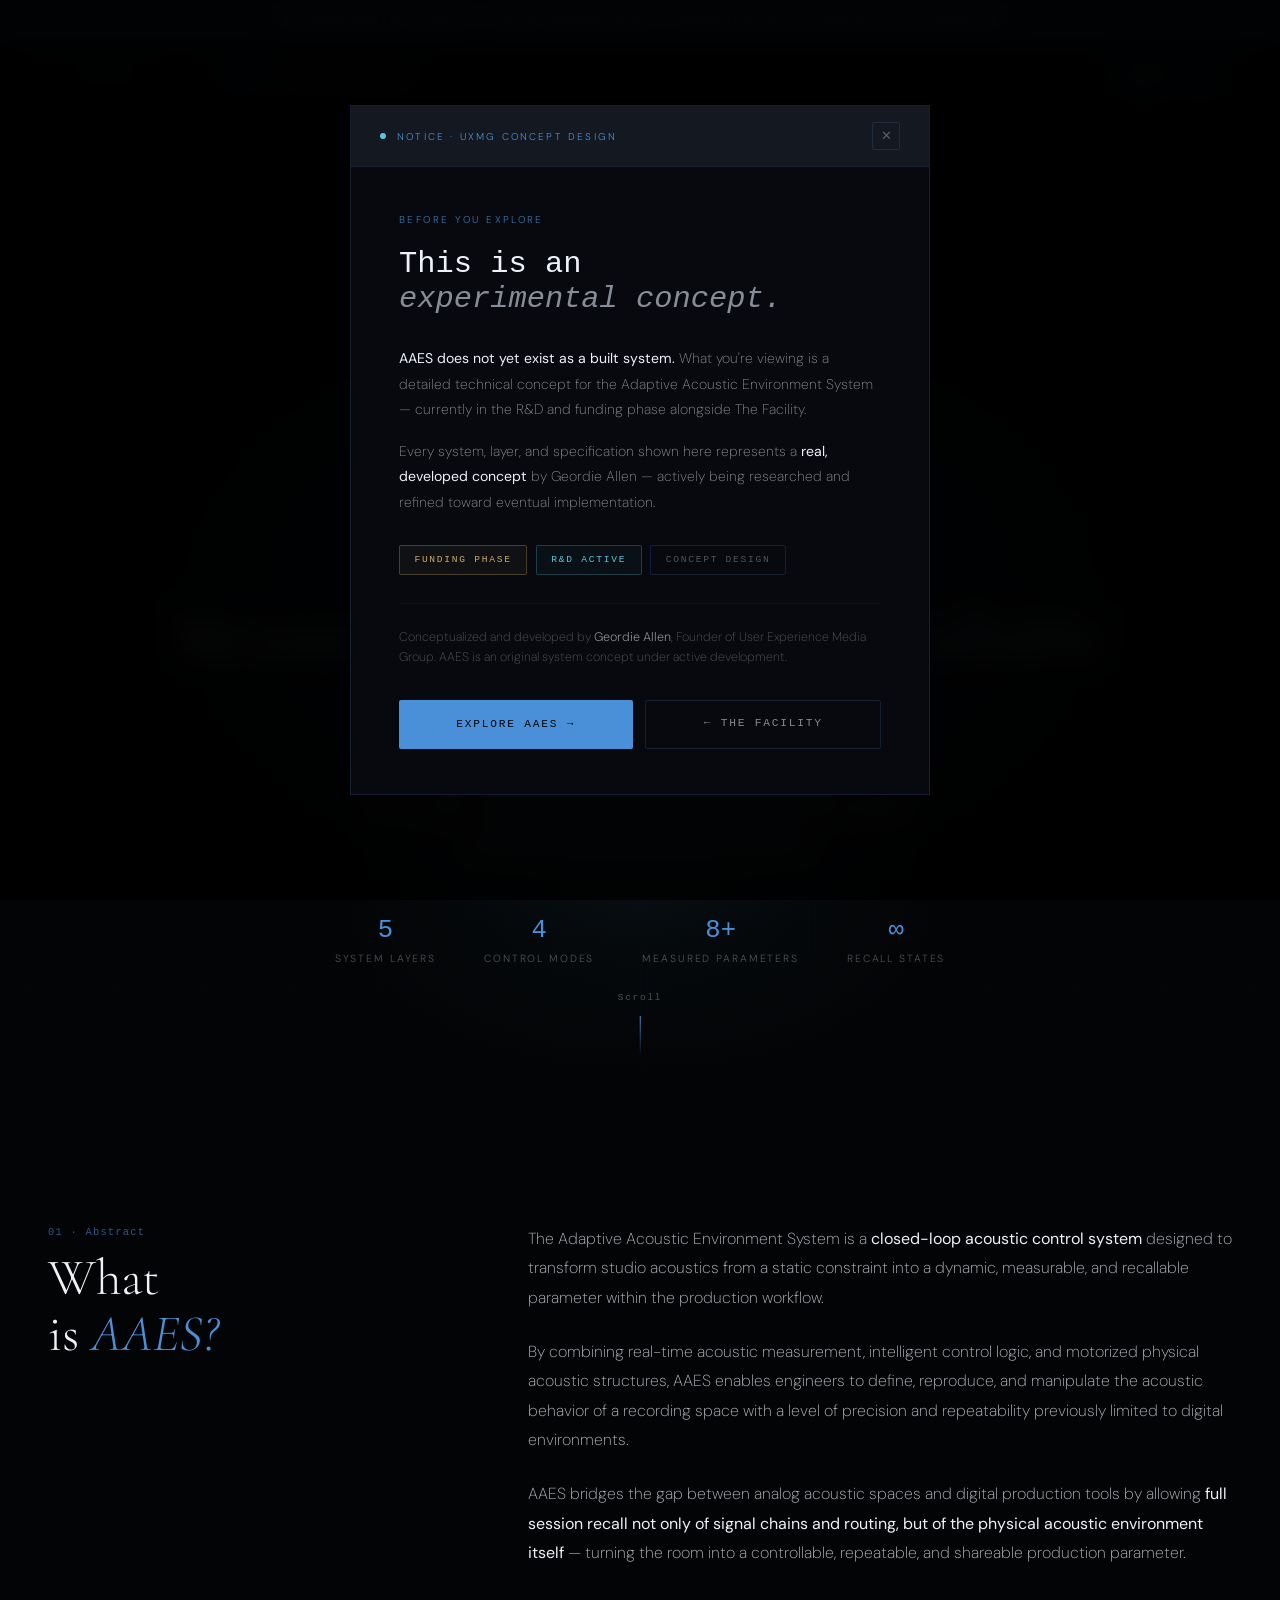
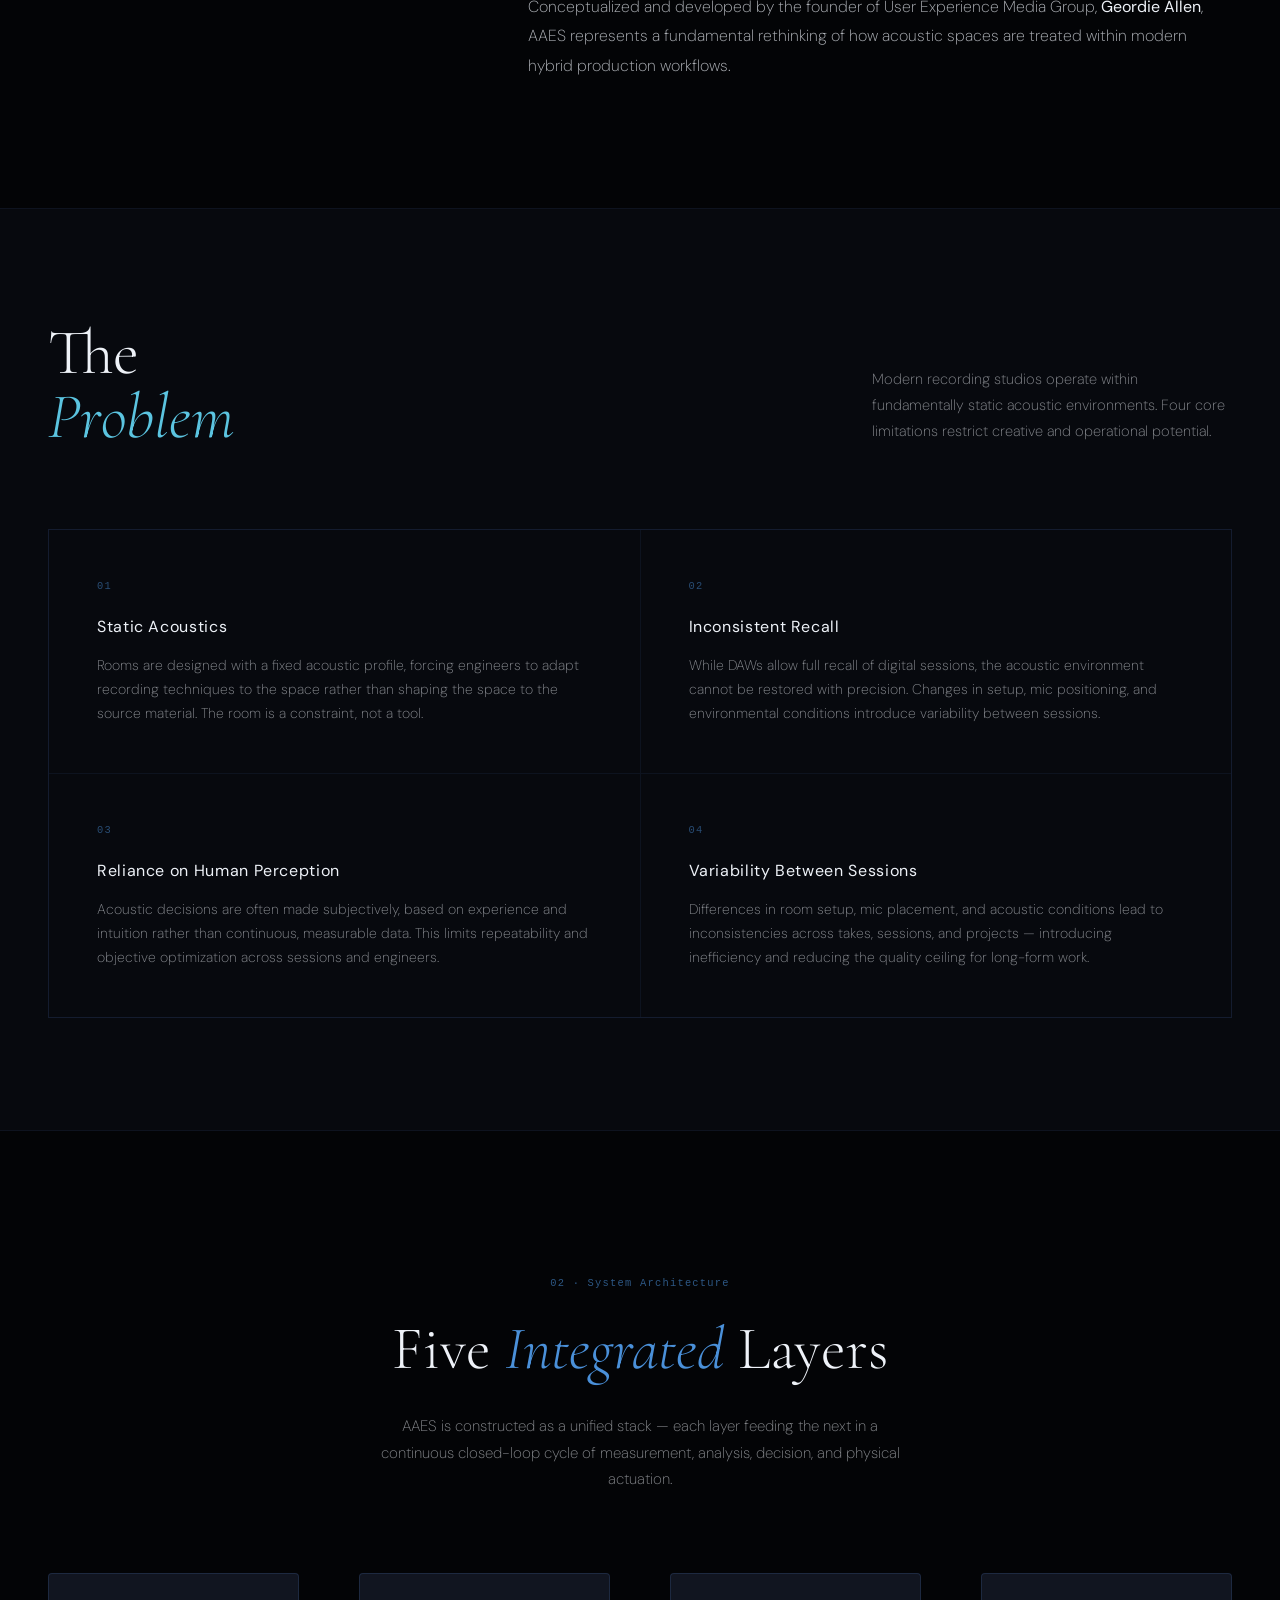
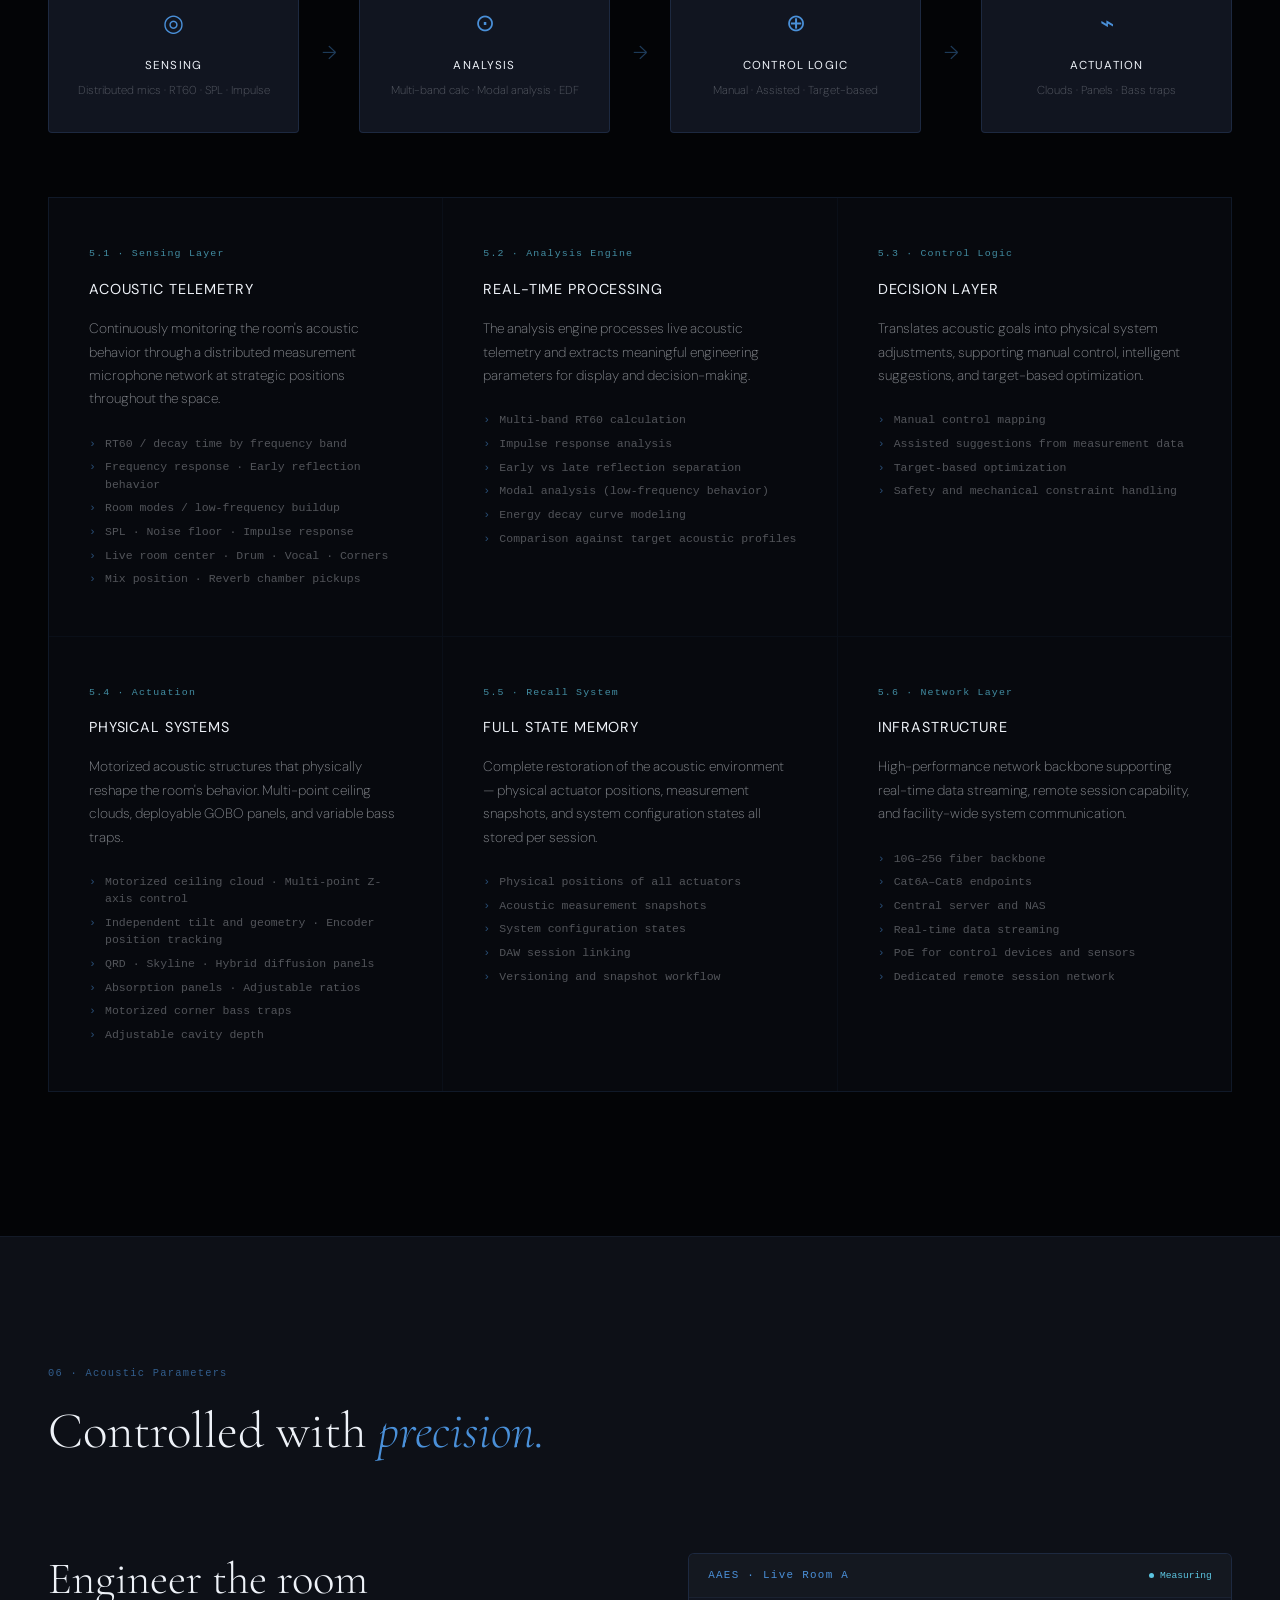
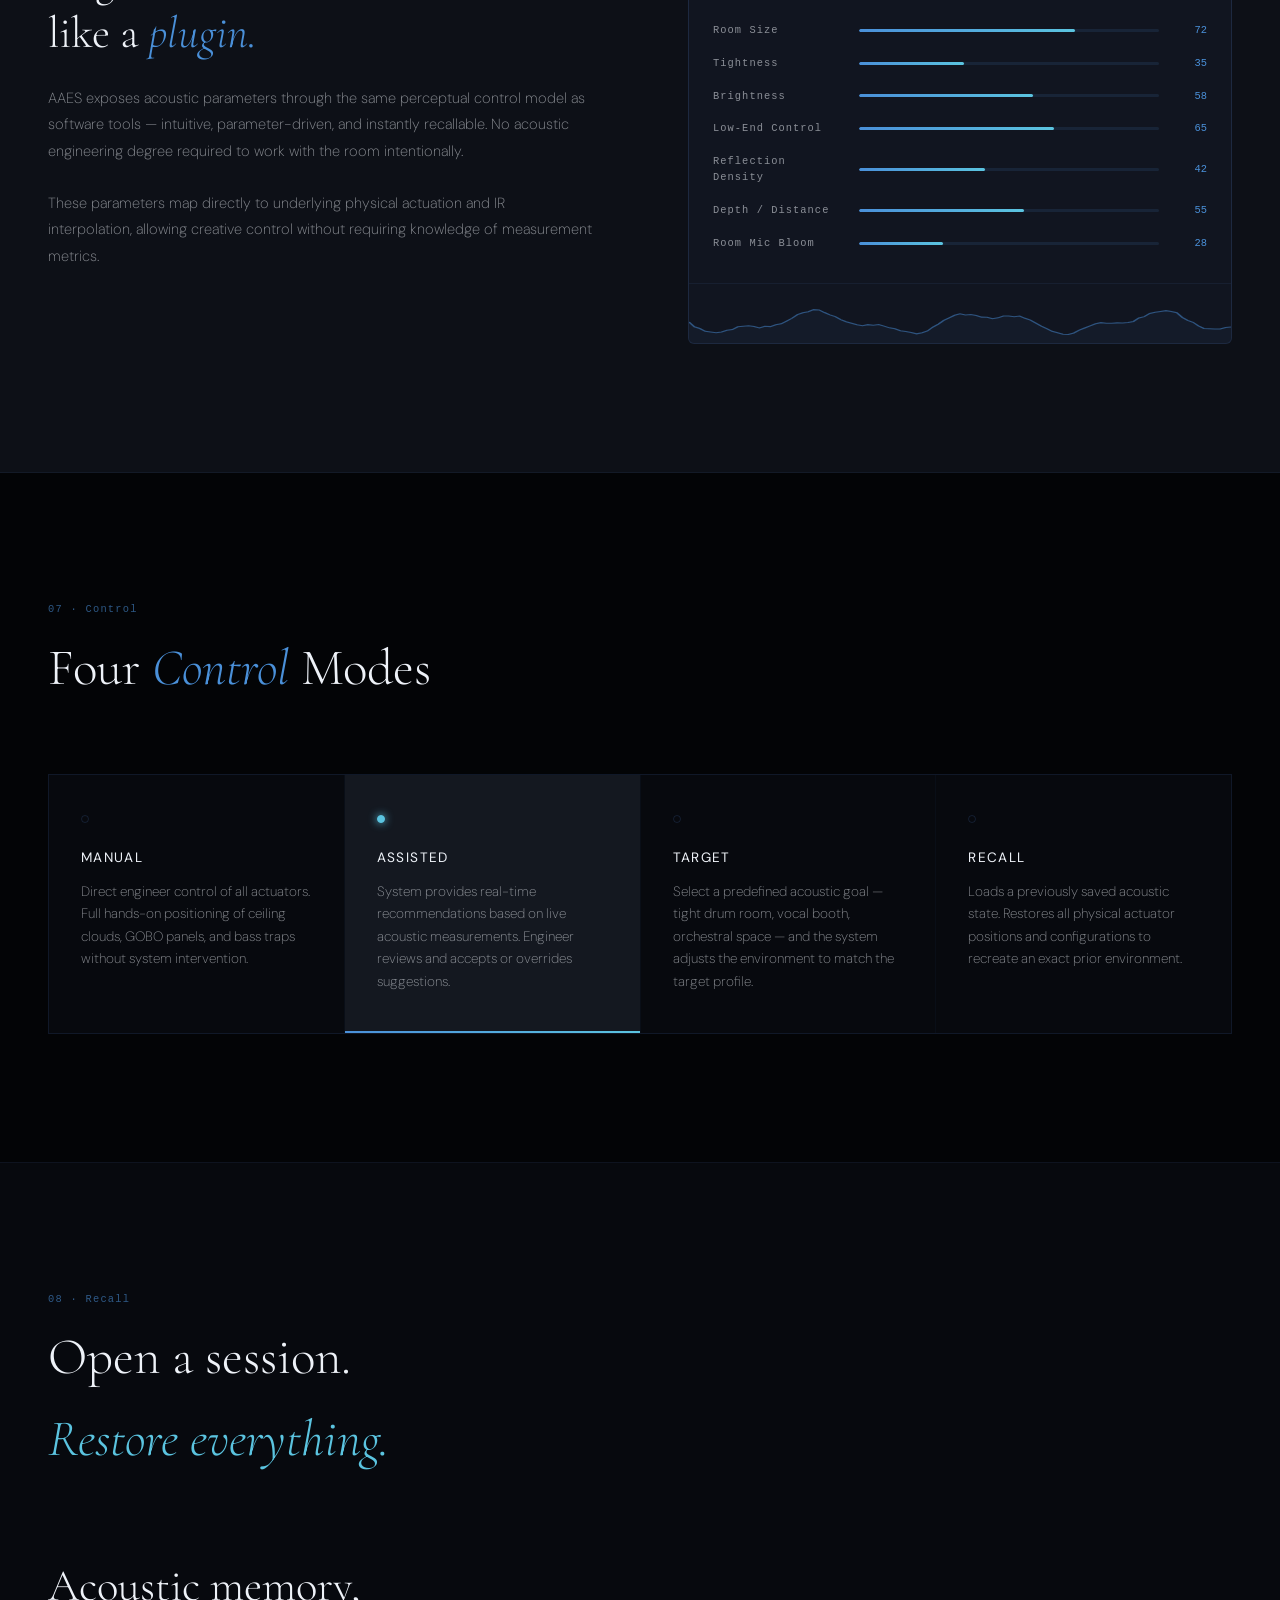
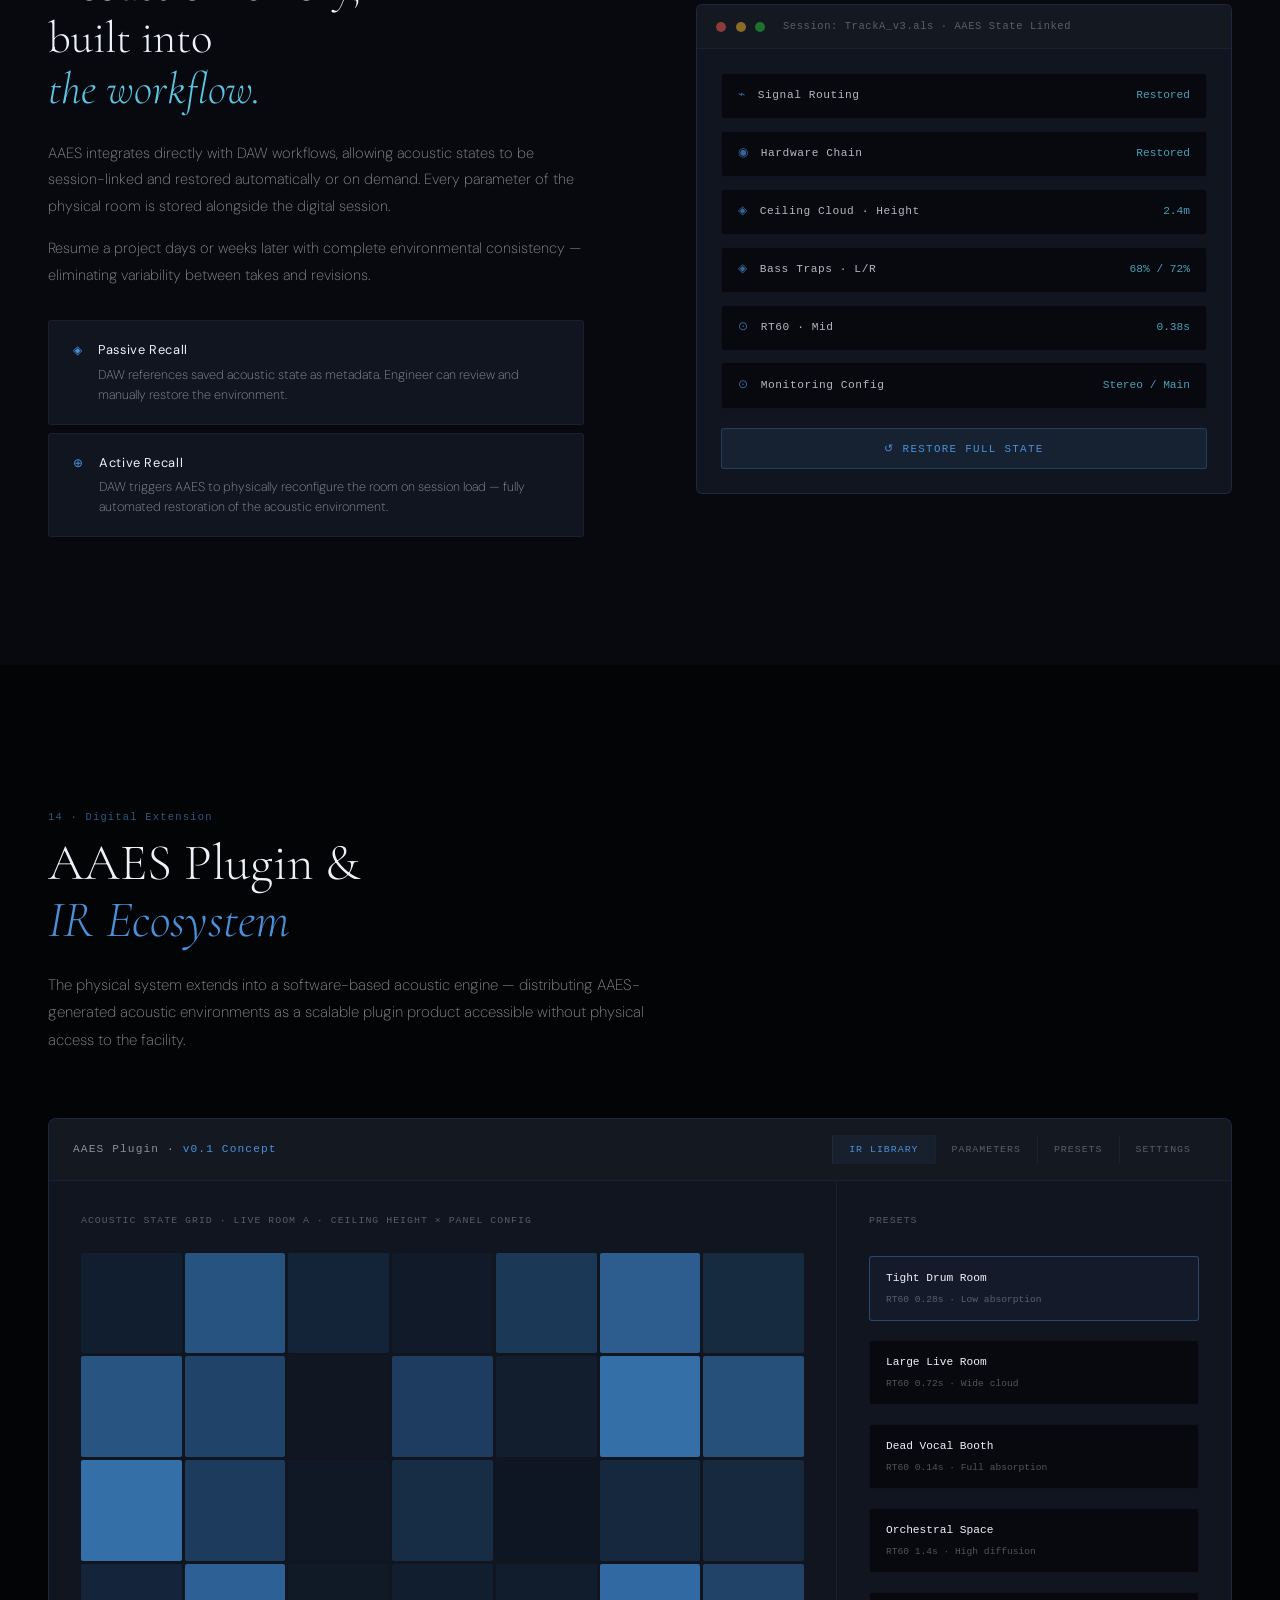
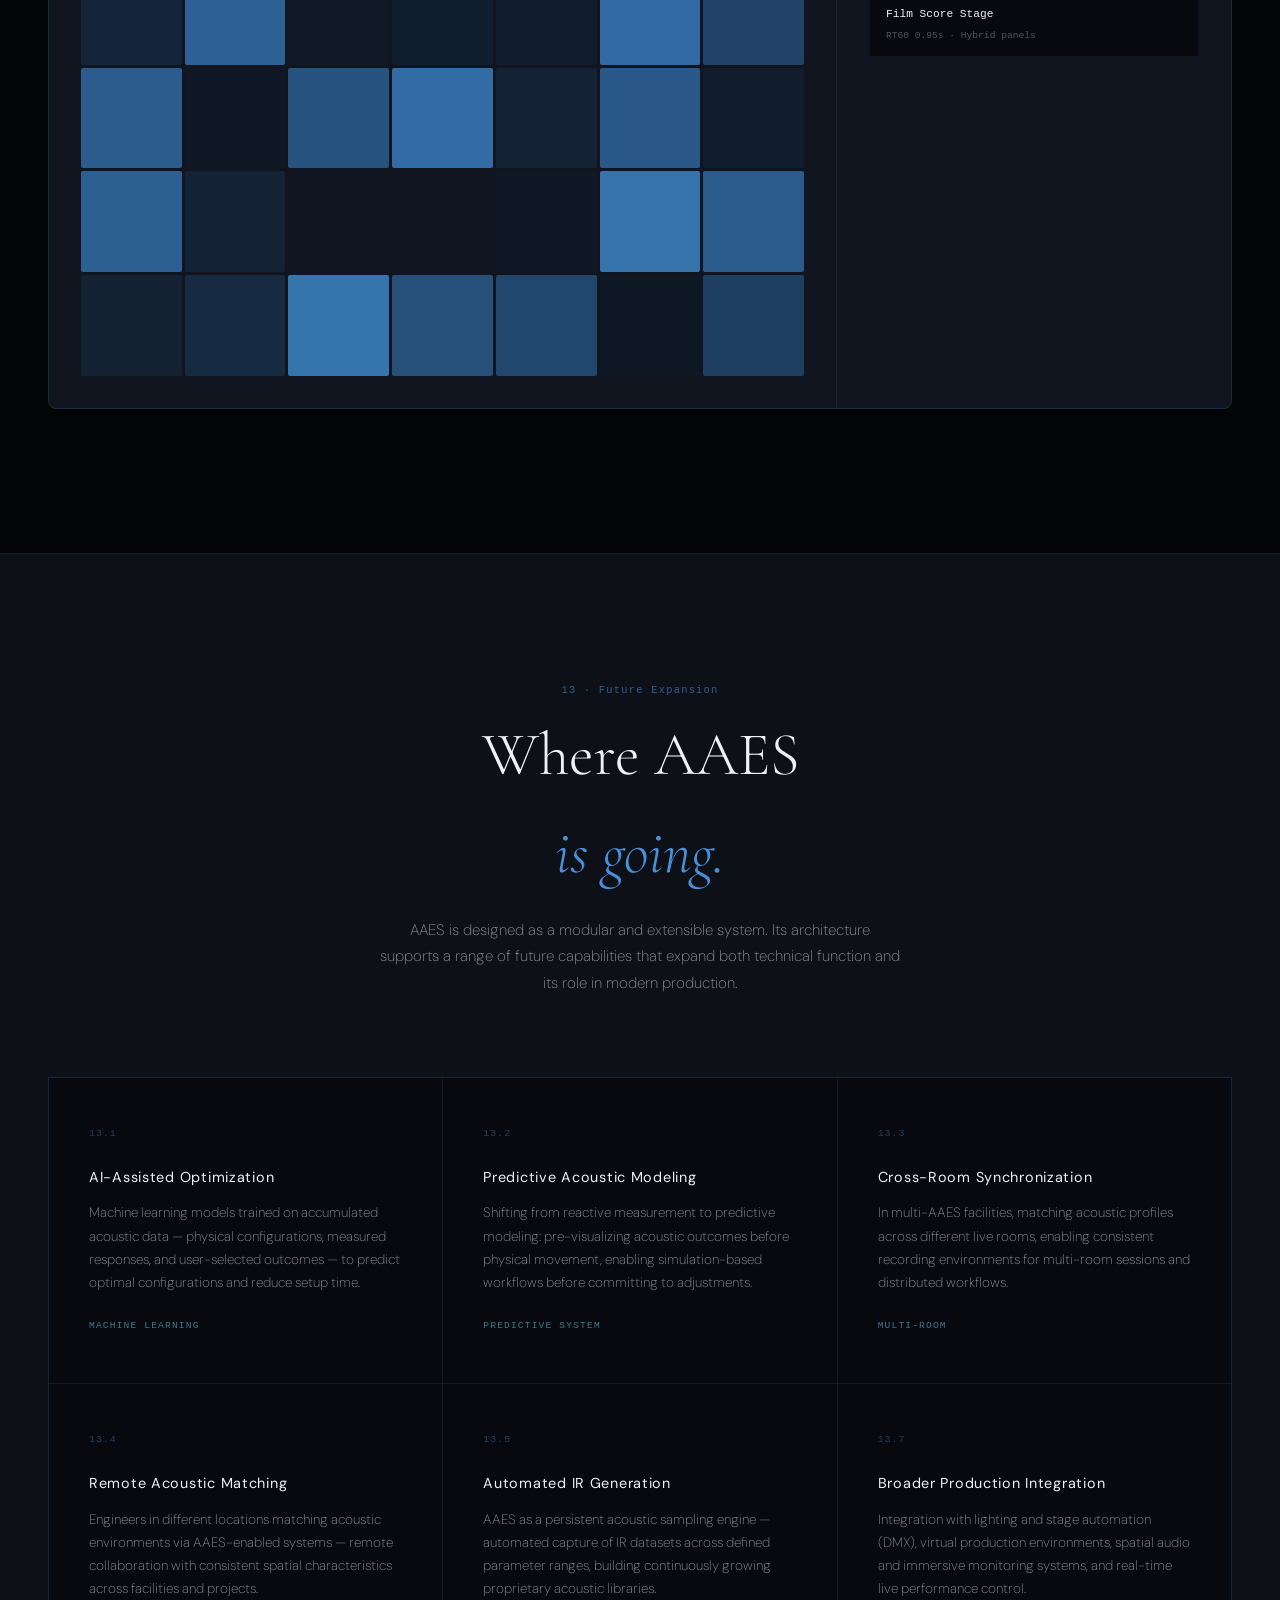
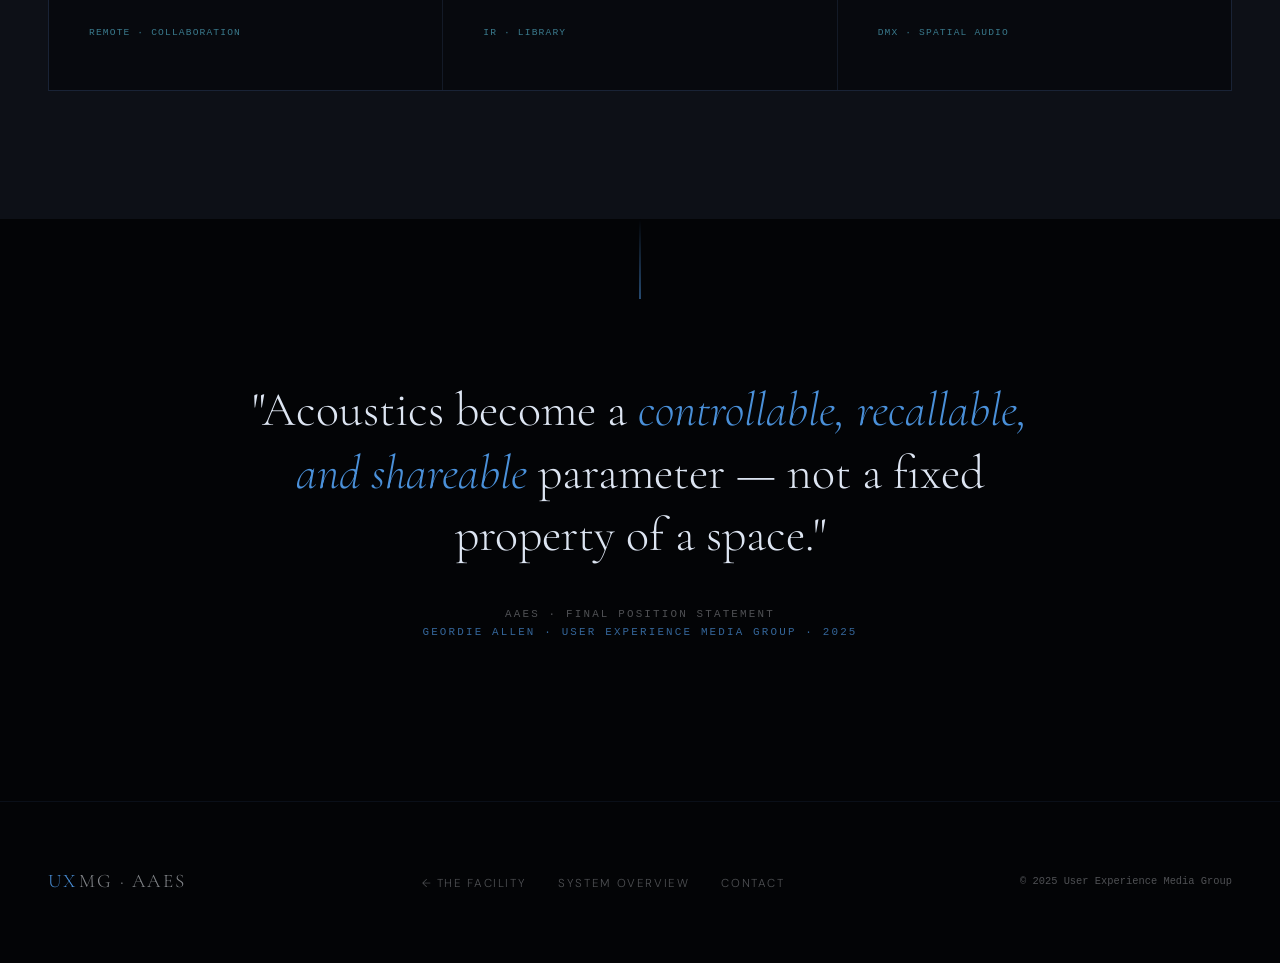
<file: the-facility/aaes.html>
<!DOCTYPE html>
<html lang="en">
<head>
<meta charset="UTF-8">
<meta name="viewport" content="width=device-width, initial-scale=1.0">
<title>AAES — Adaptive Acoustic Environment System · UXMG</title>
<link rel="preconnect" href="https://fonts.googleapis.com">
<link rel="preconnect" href="https://fonts.gstatic.com" crossorigin>
<link href="https://fonts.googleapis.com/css2?family=Cormorant+Garamond:ital,wght@0,300;0,400;0,600;1,300;1,400&family=DM+Sans:ital,opsz,wght@0,9..40,200;0,9..40,300;0,9..40,400;0,9..40,500;1,9..40,200;1,9..40,300&display=swap" rel="stylesheet">
<style>
  *, *::before, *::after { box-sizing: border-box; margin: 0; padding: 0; }

  :root {
    --black: #030406;
    --off-black: #07090e;
    --graphite: #0d1017;
    --mid: #141820;
    --panel: #111520;
    --border: rgba(100,160,255,0.07);
    --border-bright: rgba(100,160,255,0.14);
    --white: #eef2f8;
    --cool-white: #dde5f2;
    --blue: #4a90d9;
    --blue-dim: rgba(74,144,217,0.12);
    --blue-glow: rgba(74,144,217,0.05);
    --cyan: #5bc4e0;
    --cyan-dim: rgba(91,196,224,0.1);
    --gold: #c9a96e;
    --text-muted: rgba(238,242,248,0.32);
    --text-mid: rgba(238,242,248,0.55);
    --text-body: rgba(238,242,248,0.75);
    --serif: 'Cormorant Garamond', Georgia, serif;
    --didot: Didot, "Bodoni 72", "Bodoni 72 Oldstyle", "Bodoni MT", "Times New Roman", serif;
    --display: 'Akira Expanded', sans-serif;
    --mono: 'PP Supply Mono', monospace;
    --body: 'PP Supply Mono', monospace;
    --sans: 'DM Sans', sans-serif;
    --ease-out: cubic-bezier(0.16, 1, 0.3, 1);
    --ease-smooth: cubic-bezier(0.25, 0.46, 0.45, 0.94);
  }

  html { scroll-behavior: smooth; }

  body {
    background: var(--black);
    color: var(--white);
    font-family: var(--sans);
    font-weight: 300;
    line-height: 1.6;
    overflow-x: hidden;
  }

  ::-webkit-scrollbar { width: 2px; }
  ::-webkit-scrollbar-track { background: var(--black); }
  ::-webkit-scrollbar-thumb { background: var(--blue); border-radius: 2px; }

  /* ── CONCEPT BANNER ── */
  .concept-banner {
    background: rgba(74,144,217,0.08);
    border-bottom: 1px solid rgba(74,144,217,0.15);
    padding: 0.7rem 3rem;
    display: flex;
    align-items: center;
    justify-content: center;
    gap: 1rem;
  }
  .concept-banner .dot {
    width: 6px; height: 6px;
    border-radius: 50%;
    background: var(--cyan);
    animation: pulse 2s ease-in-out infinite;
  }
  .concept-banner p {
    font-size: 0.7rem;
    letter-spacing: 0.18em;
    text-transform: uppercase;
    color: var(--cyan);
    opacity: 0.8;
  }
  @keyframes pulse {
    0%, 100% { opacity: 0.5; transform: scale(1); }
    50% { opacity: 1; transform: scale(1.3); }
  }

  /* ── NAV ── */
  nav {
    position: sticky;
    top: 0; z-index: 100;
    display: flex;
    align-items: center;
    justify-content: space-between;
    padding: 1.3rem 3rem;
    background: rgba(3,4,6,0.85);
    backdrop-filter: blur(20px);
    -webkit-backdrop-filter: blur(20px);
    border-bottom: 1px solid var(--border);
  }
  .nav-left {
    display: flex;
    align-items: center;
    gap: 2rem;
  }
  .nav-back {
    font-size: 0.7rem;
    letter-spacing: 0.16em;
    text-transform: uppercase;
    color: var(--text-muted);
    text-decoration: none;
    display: flex;
    align-items: center;
    gap: 0.5rem;
    transition: color 0.25s;
  }
  .nav-back:hover { color: var(--blue); }
  .nav-back::before { content: '←'; font-size: 0.85rem; }
  .nav-divider { width: 1px; height: 18px; background: var(--border-bright); }
  .nav-title {
    font-size: 0.78rem;
    letter-spacing: 0.14em;
    text-transform: uppercase;
    color: var(--text-mid);
  }
  .nav-title span { color: var(--blue); }
  .nav-badge {
    font-size: 0.62rem;
    letter-spacing: 0.14em;
    text-transform: uppercase;
    color: var(--cyan);
    border: 1px solid rgba(91,196,224,0.25);
    padding: 0.3rem 0.8rem;
    border-radius: 20px;
  }

  /* ── HERO ── */
  .hero {
    position: relative;
    min-height: 100svh;
    display: flex;
    flex-direction: column;
    align-items: center;
    justify-content: center;
    text-align: center;
    padding: 6rem 2rem 8rem;
    overflow: hidden;
  }
  .hero-bg {
    position: absolute;
    inset: 0;
    background:
      radial-gradient(ellipse 60% 50% at 50% 50%, rgba(74,144,217,0.07) 0%, transparent 70%),
      radial-gradient(ellipse 40% 30% at 50% 80%, rgba(91,196,224,0.04) 0%, transparent 60%);
  }

  /* Oscilloscope grid */
  .hero-scope {
    position: absolute;
    inset: 0;
    overflow: hidden;
    opacity: 0.4;
  }
  .hero-scope svg { width: 100%; height: 100%; }

  .hero-eyebrow {
    font-family: var(--mono);
    font-size: 0.68rem;
    letter-spacing: 0.25em;
    color: var(--blue);
    margin-bottom: 2rem;
    opacity: 0;
    animation: fadeUp 1s var(--ease-out) 0.3s forwards;
  }
  .hero-title {
    font-family: var(--serif);
    font-size: clamp(3.5rem, 10vw, 9rem);
    font-weight: 300;
    line-height: 0.9;
    letter-spacing: -0.02em;
    color: var(--white);
    opacity: 0;
    animation: fadeUp 1.1s var(--ease-out) 0.5s forwards;
  }
  .hero-title .acronym {
    display: block;
    font-style: italic;
    color: var(--cool-white);
    opacity: 0.55;
    font-size: 0.45em;
    letter-spacing: 0.06em;
    margin-top: 0.6rem;
    font-style: normal;
    font-weight: 200;
  }
  .hero-divider {
    width: 80px; height: 1px;
    background: linear-gradient(90deg, transparent, var(--blue), transparent);
    margin: 3rem auto 3rem;
    opacity: 0;
    animation: fadeIn 1s var(--ease-out) 0.8s forwards;
  }
  .hero-sub {
    font-size: clamp(1rem, 2vw, 1.2rem);
    font-weight: 200;
    color: var(--text-mid);
    max-width: 600px;
    line-height: 1.75;
    opacity: 0;
    animation: fadeUp 1s var(--ease-out) 0.85s forwards;
  }
  .hero-meta {
    margin-top: 3.5rem;
    display: flex;
    gap: 3rem;
    justify-content: center;
    opacity: 0;
    animation: fadeUp 1s var(--ease-out) 1.1s forwards;
  }
  .hero-meta-item {
    text-align: center;
  }
  .hero-meta-val {
    font-family: var(--mono);
    font-size: 1.6rem;
    font-weight: 300;
    color: var(--blue);
    display: block;
    line-height: 1;
  }
  .hero-meta-label {
    font-size: 0.65rem;
    letter-spacing: 0.18em;
    text-transform: uppercase;
    color: var(--text-muted);
    margin-top: 0.5rem;
    display: block;
  }
  .hero-scroll {
    position: absolute;
    bottom: 2.5rem;
    left: 50%;
    transform: translateX(-50%);
    display: flex;
    flex-direction: column;
    align-items: center;
    gap: 0.6rem;
    opacity: 0;
    animation: fadeIn 1s var(--ease-out) 1.6s forwards;
  }
  .hero-scroll span {
    font-family: var(--mono);
    font-size: 0.58rem;
    letter-spacing: 0.2em;
    color: var(--text-muted);
  }
  .scroll-line {
    width: 1px; height: 40px;
    background: linear-gradient(to bottom, var(--blue), transparent);
    animation: scrollPulse 2.5s ease-in-out infinite;
  }
  @keyframes scrollPulse {
    0%, 100% { opacity: 0.3; }
    50% { opacity: 1; }
  }

  /* ── ABSTRACT ── */
  .abstract {
    padding: 8rem 3rem;
    max-width: 1300px;
    margin: 0 auto;
    display: grid;
    grid-template-columns: 1fr 2fr;
    gap: 8rem;
    align-items: start;
  }
  .abstract-label-col {
    position: sticky;
    top: 6rem;
  }
  .section-num {
    font-family: var(--mono);
    font-size: 0.65rem;
    color: var(--blue);
    opacity: 0.6;
    letter-spacing: 0.12em;
    margin-bottom: 0.6rem;
    display: block;
  }
  .section-heading {
    font-family: var(--serif);
    font-size: clamp(2rem, 4vw, 3.2rem);
    font-weight: 300;
    line-height: 1.1;
    color: var(--white);
  }
  .section-heading em { font-style: italic; color: var(--blue); }
  .abstract-content p {
    font-size: 1rem;
    font-weight: 200;
    color: var(--text-body);
    line-height: 1.85;
    margin-bottom: 1.5rem;
  }
  .abstract-content p:last-child { margin-bottom: 0; }
  .abstract-content strong {
    color: var(--white);
    font-weight: 400;
  }

  /* ── PROBLEM STATEMENT ── */
  .problems {
    background: var(--off-black);
    border-top: 1px solid var(--border);
    border-bottom: 1px solid var(--border);
    padding: 7rem 3rem;
  }
  .problems-inner { max-width: 1300px; margin: 0 auto; }
  .problems-header {
    display: flex;
    align-items: flex-end;
    justify-content: space-between;
    gap: 4rem;
    margin-bottom: 5rem;
  }
  .problems-header h2 {
    font-family: var(--serif);
    font-size: clamp(2.2rem, 5vw, 4rem);
    font-weight: 300;
    line-height: 1;
    color: var(--white);
  }
  .problems-header h2 em { font-style: italic; color: var(--cyan); }
  .problems-header p {
    max-width: 360px;
    font-size: 0.92rem;
    font-weight: 200;
    color: var(--text-mid);
    line-height: 1.75;
    padding-bottom: 0.3rem;
  }
  .problem-cards {
    display: grid;
    grid-template-columns: repeat(2, 1fr);
    gap: 1px;
    background: var(--border);
    border: 1px solid var(--border);
  }
  .problem-card {
    background: var(--off-black);
    padding: 3rem;
    position: relative;
    overflow: hidden;
    transition: background 0.35s;
  }
  .problem-card:hover { background: var(--graphite); }
  .problem-card::before {
    content: '';
    position: absolute;
    top: 0; left: 0; right: 0;
    height: 2px;
    background: linear-gradient(90deg, var(--blue), var(--cyan));
    transform: scaleX(0);
    transform-origin: left;
    transition: transform 0.45s var(--ease-out);
  }
  .problem-card:hover::before { transform: scaleX(1); }
  .problem-card-num {
    font-family: var(--mono);
    font-size: 0.65rem;
    color: var(--blue);
    opacity: 0.5;
    letter-spacing: 0.12em;
    margin-bottom: 1.2rem;
    display: block;
  }
  .problem-card h3 {
    font-size: 1rem;
    font-weight: 400;
    color: var(--white);
    margin-bottom: 0.8rem;
    letter-spacing: 0.04em;
  }
  .problem-card p {
    font-size: 0.88rem;
    font-weight: 200;
    color: var(--text-mid);
    line-height: 1.72;
  }

  /* ── ARCHITECTURE DIAGRAM ── */
  .architecture {
    padding: 9rem 3rem;
    max-width: 1300px;
    margin: 0 auto;
  }
  .arch-header {
    text-align: center;
    margin-bottom: 5rem;
  }
  .arch-header h2 {
    font-family: var(--serif);
    font-size: clamp(2.2rem, 5vw, 3.8rem);
    font-weight: 300;
    color: var(--white);
    margin-bottom: 1rem;
  }
  .arch-header h2 em { font-style: italic; color: var(--blue); }
  .arch-header p {
    font-size: 0.95rem;
    font-weight: 200;
    color: var(--text-mid);
    max-width: 520px;
    margin: 0 auto;
    line-height: 1.75;
  }

  /* System flow */
  .system-flow {
    display: grid;
    grid-template-columns: 1fr 60px 1fr 60px 1fr 60px 1fr;
    align-items: center;
    gap: 0;
    margin-bottom: 4rem;
  }
  .flow-node {
    background: var(--panel);
    border: 1px solid var(--border-bright);
    border-radius: 4px;
    padding: 2rem 1.5rem;
    text-align: center;
    position: relative;
    transition: border-color 0.35s, background 0.35s;
  }
  .flow-node:hover {
    border-color: var(--blue);
    background: var(--mid);
  }
  .flow-node-icon {
    font-family: var(--mono);
    font-size: 1.5rem;
    color: var(--blue);
    margin-bottom: 0.8rem;
    display: block;
  }
  .flow-node-label {
    font-size: 0.72rem;
    font-weight: 400;
    letter-spacing: 0.1em;
    text-transform: uppercase;
    color: var(--white);
    margin-bottom: 0.4rem;
  }
  .flow-node-sub {
    font-size: 0.72rem;
    font-weight: 200;
    color: var(--text-muted);
  }
  .flow-arrow {
    display: flex;
    align-items: center;
    justify-content: center;
    color: var(--blue);
    opacity: 0.4;
    font-size: 1.2rem;
  }

  /* Layer cards */
  .layer-grid {
    display: grid;
    grid-template-columns: repeat(3, 1fr);
    gap: 1px;
    background: var(--border);
    border: 1px solid var(--border);
  }
  .layer-card {
    background: var(--off-black);
    padding: 3rem 2.5rem;
    transition: background 0.35s;
  }
  .layer-card:hover { background: var(--graphite); }
  .layer-num {
    font-family: var(--mono);
    font-size: 0.62rem;
    color: var(--cyan);
    letter-spacing: 0.12em;
    margin-bottom: 1rem;
    display: block;
    opacity: 0.7;
  }
  .layer-title {
    font-size: 0.9rem;
    font-weight: 400;
    letter-spacing: 0.06em;
    color: var(--white);
    margin-bottom: 1rem;
    text-transform: uppercase;
  }
  .layer-desc {
    font-size: 0.86rem;
    font-weight: 200;
    color: var(--text-mid);
    line-height: 1.7;
    margin-bottom: 1.5rem;
  }
  .layer-specs {
    list-style: none;
    display: flex;
    flex-direction: column;
    gap: 0.4rem;
  }
  .layer-specs li {
    font-family: var(--mono);
    font-size: 0.72rem;
    color: var(--text-muted);
    padding-left: 1rem;
    position: relative;
    line-height: 1.5;
  }
  .layer-specs li::before {
    content: '›';
    position: absolute;
    left: 0;
    color: var(--blue);
    opacity: 0.5;
  }

  /* ── PARAMETERS SECTION ── */
  .parameters {
    background: var(--graphite);
    border-top: 1px solid var(--border);
    border-bottom: 1px solid var(--border);
    padding: 8rem 3rem;
  }
  .params-inner { max-width: 1300px; margin: 0 auto; }
  .params-grid {
    display: grid;
    grid-template-columns: 1fr 1fr;
    gap: 6rem;
    align-items: start;
    margin-top: 5rem;
  }
  .param-left h3 {
    font-family: var(--serif);
    font-size: clamp(1.8rem, 3.5vw, 2.8rem);
    font-weight: 300;
    color: var(--white);
    line-height: 1.2;
    margin-bottom: 1.5rem;
  }
  .param-left h3 em { font-style: italic; color: var(--blue); }
  .param-left p {
    font-size: 0.92rem;
    font-weight: 200;
    color: var(--text-mid);
    line-height: 1.8;
  }

  /* Fake plugin UI */
  .plugin-ui {
    background: var(--panel);
    border: 1px solid var(--border-bright);
    border-radius: 6px;
    overflow: hidden;
  }
  .plugin-header {
    background: var(--mid);
    border-bottom: 1px solid var(--border);
    padding: 0.8rem 1.2rem;
    display: flex;
    align-items: center;
    justify-content: space-between;
  }
  .plugin-header-title {
    font-family: var(--mono);
    font-size: 0.68rem;
    letter-spacing: 0.12em;
    color: var(--blue);
  }
  .plugin-header-status {
    display: flex;
    align-items: center;
    gap: 0.4rem;
    font-family: var(--mono);
    font-size: 0.6rem;
    color: var(--cyan);
  }
  .status-dot {
    width: 5px; height: 5px;
    border-radius: 50%;
    background: var(--cyan);
    animation: pulse 2s ease-in-out infinite;
  }
  .plugin-body {
    padding: 1.5rem;
    display: flex;
    flex-direction: column;
    gap: 1rem;
  }
  .param-row {
    display: flex;
    align-items: center;
    gap: 1rem;
  }
  .param-name {
    font-family: var(--mono);
    font-size: 0.65rem;
    letter-spacing: 0.1em;
    color: var(--text-mid);
    width: 130px;
    flex-shrink: 0;
  }
  .param-bar {
    flex: 1;
    height: 3px;
    background: rgba(74,144,217,0.12);
    border-radius: 2px;
    position: relative;
    overflow: hidden;
  }
  .param-fill {
    height: 100%;
    background: linear-gradient(90deg, var(--blue), var(--cyan));
    border-radius: 2px;
    transition: width 0.6s var(--ease-out);
  }
  .param-val {
    font-family: var(--mono);
    font-size: 0.65rem;
    color: var(--blue);
    width: 32px;
    text-align: right;
    flex-shrink: 0;
  }
  .plugin-waveform {
    margin-top: 0.5rem;
    border-top: 1px solid var(--border);
    padding-top: 1rem;
    height: 60px;
    position: relative;
    overflow: hidden;
  }
  .plugin-waveform svg { width: 100%; height: 100%; }

  /* ── CONTROL MODES ── */
  .control-modes {
    padding: 8rem 3rem;
    max-width: 1300px;
    margin: 0 auto;
  }
  .modes-header {
    margin-bottom: 4rem;
  }
  .modes-header h2 {
    font-family: var(--serif);
    font-size: clamp(2rem, 4vw, 3.5rem);
    font-weight: 300;
    color: var(--white);
  }
  .modes-header h2 em { font-style: italic; color: var(--blue); }
  .modes-grid {
    display: grid;
    grid-template-columns: repeat(4, 1fr);
    gap: 1px;
    background: var(--border);
    border: 1px solid var(--border);
  }
  .mode-card {
    background: var(--off-black);
    padding: 2.5rem 2rem;
    position: relative;
    overflow: hidden;
    cursor: default;
    transition: background 0.35s;
  }
  .mode-card:hover { background: var(--panel); }
  .mode-card.active {
    background: var(--mid);
    border-right: none;
  }
  .mode-card.active::after {
    content: '';
    position: absolute;
    bottom: 0; left: 0; right: 0;
    height: 2px;
    background: linear-gradient(90deg, var(--blue), var(--cyan));
  }
  .mode-indicator {
    width: 8px; height: 8px;
    border-radius: 50%;
    border: 1px solid var(--border-bright);
    margin-bottom: 1.5rem;
    transition: background 0.3s, border-color 0.3s;
  }
  .mode-card.active .mode-indicator {
    background: var(--cyan);
    border-color: var(--cyan);
    box-shadow: 0 0 8px var(--cyan);
  }
  .mode-card:hover .mode-indicator { border-color: var(--blue); }
  .mode-name {
    font-size: 0.85rem;
    font-weight: 400;
    letter-spacing: 0.1em;
    text-transform: uppercase;
    color: var(--white);
    margin-bottom: 0.8rem;
  }
  .mode-desc {
    font-size: 0.85rem;
    font-weight: 200;
    color: var(--text-mid);
    line-height: 1.65;
  }

  /* ── RECALL SYSTEM ── */
  .recall {
    background: var(--off-black);
    border-top: 1px solid var(--border);
    padding: 8rem 3rem;
  }
  .recall-inner { max-width: 1300px; margin: 0 auto; }
  .recall-grid {
    display: grid;
    grid-template-columns: 1fr 1fr;
    gap: 7rem;
    align-items: center;
    margin-top: 5rem;
  }
  .recall-left h3 {
    font-family: var(--serif);
    font-size: clamp(1.8rem, 3.5vw, 3rem);
    font-weight: 300;
    color: var(--white);
    line-height: 1.15;
    margin-bottom: 1.5rem;
  }
  .recall-left h3 em { font-style: italic; color: var(--cyan); }
  .recall-left p {
    font-size: 0.92rem;
    font-weight: 200;
    color: var(--text-mid);
    line-height: 1.8;
    margin-bottom: 1rem;
  }
  .recall-modes {
    display: flex;
    flex-direction: column;
    gap: 0.5rem;
    margin-top: 2rem;
  }
  .recall-mode {
    background: var(--panel);
    border: 1px solid var(--border);
    padding: 1.2rem 1.5rem;
    border-radius: 3px;
    display: flex;
    align-items: flex-start;
    gap: 1rem;
    transition: border-color 0.3s;
  }
  .recall-mode:hover { border-color: rgba(74,144,217,0.3); }
  .recall-mode-icon {
    font-family: var(--mono);
    font-size: 0.75rem;
    color: var(--blue);
    padding-top: 0.1rem;
    flex-shrink: 0;
  }
  .recall-mode-name {
    font-size: 0.8rem;
    font-weight: 400;
    color: var(--white);
    letter-spacing: 0.05em;
    margin-bottom: 0.25rem;
  }
  .recall-mode-desc {
    font-size: 0.8rem;
    font-weight: 200;
    color: var(--text-mid);
    line-height: 1.55;
  }

  /* Session file visual */
  .session-visual {
    background: var(--panel);
    border: 1px solid var(--border-bright);
    border-radius: 6px;
    overflow: hidden;
  }
  .session-header {
    background: var(--mid);
    border-bottom: 1px solid var(--border);
    padding: 0.8rem 1.2rem;
    display: flex;
    align-items: center;
    gap: 0.6rem;
  }
  .win-dot {
    width: 10px; height: 10px;
    border-radius: 50%;
  }
  .win-dot.red { background: rgba(255,95,87,0.5); }
  .win-dot.yellow { background: rgba(255,189,46,0.5); }
  .win-dot.green { background: rgba(39,201,63,0.5); }
  .session-title {
    font-family: var(--mono);
    font-size: 0.65rem;
    color: var(--text-muted);
    margin-left: 0.5rem;
    letter-spacing: 0.06em;
  }
  .session-body {
    padding: 1.5rem;
    display: flex;
    flex-direction: column;
    gap: 0.7rem;
  }
  .session-row {
    display: flex;
    align-items: center;
    justify-content: space-between;
    gap: 1rem;
    padding: 0.8rem 1rem;
    background: var(--off-black);
    border-radius: 3px;
    border: 1px solid var(--border);
    transition: border-color 0.3s;
  }
  .session-row:hover { border-color: rgba(74,144,217,0.2); }
  .session-row-left {
    display: flex;
    align-items: center;
    gap: 0.8rem;
  }
  .session-icon {
    font-family: var(--mono);
    font-size: 0.75rem;
    color: var(--blue);
    opacity: 0.7;
  }
  .session-row-name {
    font-family: var(--mono);
    font-size: 0.7rem;
    color: var(--text-body);
    letter-spacing: 0.05em;
  }
  .session-row-val {
    font-family: var(--mono);
    font-size: 0.7rem;
    color: var(--cyan);
    opacity: 0.8;
  }
  .session-restore-btn {
    margin-top: 0.5rem;
    background: rgba(74,144,217,0.1);
    border: 1px solid rgba(74,144,217,0.25);
    color: var(--blue);
    font-family: var(--mono);
    font-size: 0.68rem;
    letter-spacing: 0.12em;
    padding: 0.8rem 1.2rem;
    border-radius: 3px;
    cursor: pointer;
    width: 100%;
    text-transform: uppercase;
    transition: background 0.25s;
  }
  .session-restore-btn:hover { background: rgba(74,144,217,0.18); }

  /* ── PLUGIN SECTION ── */
  .plugin-section {
    padding: 9rem 3rem;
    max-width: 1300px;
    margin: 0 auto;
  }
  .plugin-full {
    background: var(--panel);
    border: 1px solid var(--border-bright);
    border-radius: 8px;
    overflow: hidden;
    margin-top: 4rem;
  }
  .plugin-full-header {
    background: var(--mid);
    border-bottom: 1px solid var(--border);
    padding: 1rem 1.5rem;
    display: flex;
    align-items: center;
    justify-content: space-between;
  }
  .pf-title {
    font-family: var(--mono);
    font-size: 0.7rem;
    color: var(--text-mid);
    letter-spacing: 0.1em;
  }
  .pf-title span { color: var(--blue); }
  .pf-tabs {
    display: flex;
    gap: 0;
  }
  .pf-tab {
    font-family: var(--mono);
    font-size: 0.62rem;
    letter-spacing: 0.1em;
    text-transform: uppercase;
    padding: 0.4rem 1rem;
    color: var(--text-muted);
    border-left: 1px solid var(--border);
    cursor: pointer;
    transition: color 0.2s, background 0.2s;
  }
  .pf-tab.active {
    color: var(--blue);
    background: rgba(74,144,217,0.07);
  }
  .plugin-full-body {
    display: grid;
    grid-template-columns: 2fr 1fr;
    min-height: 320px;
  }
  .pf-main {
    padding: 2rem;
    border-right: 1px solid var(--border);
  }
  .pf-main-label {
    font-family: var(--mono);
    font-size: 0.62rem;
    color: var(--text-muted);
    letter-spacing: 0.1em;
    text-transform: uppercase;
    margin-bottom: 1.5rem;
  }

  /* IR dimension grid */
  .ir-grid {
    display: grid;
    grid-template-columns: repeat(7, 1fr);
    gap: 3px;
  }
  .ir-cell {
    aspect-ratio: 1;
    border-radius: 2px;
    transition: transform 0.3s;
    cursor: pointer;
  }
  .ir-cell:hover { transform: scale(1.1); }

  .pf-side {
    padding: 2rem;
    display: flex;
    flex-direction: column;
    gap: 1.2rem;
  }
  .pf-preset {
    background: var(--off-black);
    border: 1px solid var(--border);
    padding: 0.8rem 1rem;
    border-radius: 3px;
    cursor: pointer;
    transition: border-color 0.25s, background 0.25s;
  }
  .pf-preset.selected {
    border-color: rgba(74,144,217,0.4);
    background: rgba(74,144,217,0.05);
  }
  .pf-preset:hover { border-color: rgba(74,144,217,0.25); }
  .pf-preset-name {
    font-family: var(--mono);
    font-size: 0.7rem;
    color: var(--white);
    margin-bottom: 0.25rem;
  }
  .pf-preset-meta {
    font-family: var(--mono);
    font-size: 0.6rem;
    color: var(--text-muted);
  }

  /* ── FUTURE ── */
  .future {
    background: var(--graphite);
    border-top: 1px solid var(--border);
    padding: 8rem 3rem;
  }
  .future-inner { max-width: 1300px; margin: 0 auto; }
  .future-header {
    text-align: center;
    margin-bottom: 5rem;
  }
  .future-header h2 {
    font-family: var(--serif);
    font-size: clamp(2.2rem, 5vw, 3.8rem);
    font-weight: 300;
    color: var(--white);
    margin-bottom: 1rem;
  }
  .future-header h2 em { font-style: italic; color: var(--blue); }
  .future-header p {
    font-size: 0.95rem;
    font-weight: 200;
    color: var(--text-mid);
    max-width: 520px;
    margin: 0 auto;
    line-height: 1.75;
  }
  .future-grid {
    display: grid;
    grid-template-columns: repeat(3, 1fr);
    gap: 1px;
    background: var(--border);
    border: 1px solid var(--border);
  }
  .future-card {
    background: var(--off-black);
    padding: 3rem 2.5rem;
    position: relative;
    overflow: hidden;
    transition: background 0.35s;
  }
  .future-card:hover { background: var(--panel); }
  .future-card-num {
    font-family: var(--mono);
    font-size: 0.62rem;
    color: var(--blue);
    opacity: 0.4;
    letter-spacing: 0.1em;
    margin-bottom: 1.5rem;
    display: block;
  }
  .future-card h3 {
    font-size: 0.9rem;
    font-weight: 400;
    color: var(--white);
    margin-bottom: 0.8rem;
    letter-spacing: 0.05em;
  }
  .future-card p {
    font-size: 0.85rem;
    font-weight: 200;
    color: var(--text-mid);
    line-height: 1.7;
  }
  .future-tag {
    display: inline-block;
    margin-top: 1.5rem;
    font-family: var(--mono);
    font-size: 0.6rem;
    letter-spacing: 0.12em;
    text-transform: uppercase;
    color: var(--cyan);
    opacity: 0.6;
  }

  /* ── FINAL STATEMENT ── */
  .final-statement {
    padding: 10rem 3rem;
    text-align: center;
    max-width: 900px;
    margin: 0 auto;
    position: relative;
  }
  .final-statement::before {
    content: '';
    position: absolute;
    top: 0; left: 50%; transform: translateX(-50%);
    width: 1px; height: 80px;
    background: linear-gradient(to bottom, transparent, var(--blue));
  }
  .final-statement blockquote {
    font-family: var(--serif);
    font-size: clamp(1.8rem, 4vw, 3rem);
    font-weight: 300;
    line-height: 1.3;
    color: var(--cool-white);
    font-style: normal;
    quotes: none;
  }
  .final-statement blockquote em { font-style: italic; color: var(--blue); }
  .final-statement cite {
    display: block;
    margin-top: 2.5rem;
    font-family: var(--mono);
    font-size: 0.68rem;
    letter-spacing: 0.2em;
    text-transform: uppercase;
    color: var(--text-muted);
    font-style: normal;
  }
  .final-statement cite span { color: var(--blue); opacity: 0.7; }

  /* ── FOOTER ── */
  footer {
    border-top: 1px solid var(--border);
    padding: 4rem 3rem;
    display: flex;
    justify-content: space-between;
    align-items: center;
    gap: 2rem;
  }
  .footer-logo {
    font-family: var(--serif);
    font-size: 1.2rem;
    font-weight: 300;
    letter-spacing: 0.12em;
    text-transform: uppercase;
    color: var(--text-mid);
  }
  .footer-logo span { color: var(--blue); }
  .footer-links {
    display: flex;
    gap: 2rem;
    list-style: none;
  }
  .footer-links a {
    font-size: 0.72rem;
    letter-spacing: 0.14em;
    text-transform: uppercase;
    color: var(--text-muted);
    text-decoration: none;
    transition: color 0.25s;
  }
  .footer-links a:hover { color: var(--blue); }
  .footer-cr {
    font-family: var(--mono);
    font-size: 0.65rem;
    color: var(--text-muted);
  }

  /* ── SCROLL REVEALS ── */
  .reveal {
    opacity: 0;
    transform: translateY(28px);
    transition: opacity 0.9s var(--ease-out), transform 0.9s var(--ease-out);
  }
  .reveal.visible { opacity: 1; transform: translateY(0); }
  .reveal-delay-1 { transition-delay: 0.1s; }
  .reveal-delay-2 { transition-delay: 0.22s; }
  .reveal-delay-3 { transition-delay: 0.34s; }
  .reveal-delay-4 { transition-delay: 0.46s; }
  .reveal-delay-5 { transition-delay: 0.58s; }

  /* ── KEYFRAMES ── */
  @keyframes fadeUp {
    from { opacity: 0; transform: translateY(24px); }
    to { opacity: 1; transform: translateY(0); }
  }
  @keyframes fadeIn {
    from { opacity: 0; }
    to { opacity: 1; }
  }

  /* ── RESPONSIVE ── */
  @media (max-width: 1024px) {
    .abstract { grid-template-columns: 1fr; gap: 3rem; }
    .abstract-label-col { position: static; }
    .params-grid { grid-template-columns: 1fr; gap: 3rem; }
    .recall-grid { grid-template-columns: 1fr; gap: 3rem; }
    .system-flow { display: none; }
    .layer-grid { grid-template-columns: 1fr; }
    .modes-grid { grid-template-columns: 1fr 1fr; }
    .future-grid { grid-template-columns: 1fr 1fr; }
    .plugin-full-body { grid-template-columns: 1fr; }
    .pf-main { border-right: none; border-bottom: 1px solid var(--border); }
  }

  @media (max-width: 768px) {
    nav { padding: 1.2rem 1.5rem; }
    .abstract, .architecture, .parameters, .control-modes, .recall-inner, .plugin-section, .future-inner { padding-left: 1.5rem; padding-right: 1.5rem; }
    .problem-cards { grid-template-columns: 1fr; }
    .modes-grid { grid-template-columns: 1fr; }
    .future-grid { grid-template-columns: 1fr; }
    .problems-header { flex-direction: column; gap: 1.5rem; }
    footer { flex-direction: column; text-align: center; }
    .footer-links { flex-wrap: wrap; justify-content: center; }
  }

  /* ── CONCEPT POPUP ── */
  .popup-overlay {
    position: fixed;
    inset: 0;
    background: rgba(0,0,0,0.82);
    backdrop-filter: blur(14px);
    -webkit-backdrop-filter: blur(14px);
    z-index: 999;
    display: flex;
    align-items: center;
    justify-content: center;
    padding: 2rem;
    animation: popupFadeIn 0.5s var(--ease-out) 0.3s both;
  }
  @keyframes popupFadeIn {
    from { opacity: 0; }
    to { opacity: 1; }
  }
  .popup-overlay.hidden {
  display: none;
}
  .popup-box {
    background: var(--off-black);
    border: 1px solid var(--border-bright);
    max-width: 580px;
    width: 100%;
    animation: popupSlideUp 0.6s var(--ease-out) 0.4s both;
  }
  @keyframes popupSlideUp {
    from { opacity: 0; transform: translateY(32px); }
    to { opacity: 1; transform: translateY(0); }
  }
  .popup-top-bar {
    background: var(--mid);
    border-bottom: 1px solid var(--border);
    padding: 1rem 1.8rem;
    display: flex;
    align-items: center;
    justify-content: space-between;
  }
  .popup-top-label {
    display: flex;
    align-items: center;
    gap: 0.7rem;
    font-size: 0.62rem;
    letter-spacing: 0.22em;
    text-transform: uppercase;
    color: var(--blue);
  }
  .popup-dot {
    width: 6px; height: 6px;
    border-radius: 50%;
    background: var(--cyan);
    animation: popDotPulse 2s ease-in-out infinite;
  }
  @keyframes popDotPulse {
    0%, 100% { opacity: 0.35; transform: scale(1); }
    50% { opacity: 1; transform: scale(1.4); }
  }
  .popup-close {
    background: none;
    border: 1px solid var(--border-bright);
    color: var(--text-muted);
    width: 28px; height: 28px;
    border-radius: 2px;
    cursor: pointer;
    font-size: 0.8rem;
    display: flex;
    align-items: center;
    justify-content: center;
    transition: border-color 0.2s, color 0.2s;
    line-height: 1;
  }
  .popup-close:hover { border-color: rgba(74,144,217,0.5); color: var(--blue); }
  .popup-body { padding: 2.8rem 3rem; }
  .popup-eyebrow {
    font-size: 0.62rem;
    letter-spacing: 0.24em;
    text-transform: uppercase;
    color: var(--blue);
    margin-bottom: 1.2rem;
    opacity: 0.8;
  }
  .popup-title {
    font-family: var(--mono);
    font-size: 1.9rem;
    font-weight: 300;
    line-height: 1.15;
    color: var(--white);
    margin-bottom: 1.8rem;
  }
  .popup-title em { font-style: italic; color: var(--cool-white); opacity: 0.6; }
  .popup-text {
    font-size: 0.88rem;
    font-weight: 200;
    color: var(--text-mid);
    line-height: 1.82;
    margin-bottom: 1rem;
  }
  .popup-text strong { color: var(--white); font-weight: 400; }
  .popup-status {
    display: flex;
    gap: 0.55rem;
    margin: 1.8rem 0;
    flex-wrap: wrap;
  }
  .popup-status-tag {
    font-size: 0.6rem;
    letter-spacing: 0.18em;
    text-transform: uppercase;
    padding: 0.4rem 0.9rem;
    border-radius: 2px;
    border: 1px solid;
    font-family: var(--mono);
  }
  .popup-status-tag.phase { color: var(--gold); border-color: rgba(201,169,110,0.3); background: rgba(201,169,110,0.05); }
  .popup-status-tag.rd { color: var(--cyan); border-color: rgba(91,196,224,0.25); background: rgba(91,196,224,0.04); }
  .popup-status-tag.concept { color: var(--text-muted); border-color: var(--border-bright); }
  .popup-divider { width: 100%; height: 1px; background: var(--border); margin: 1.8rem 0 1.4rem; }
  .popup-credit {
    font-size: 0.78rem;
    font-weight: 200;
    color: var(--text-muted);
    line-height: 1.65;
  }
  .popup-credit strong { color: var(--text-mid); font-weight: 300; }
  .popup-actions {
    display: flex;
    gap: 0.8rem;
    margin-top: 2rem;
    flex-wrap: wrap;
  }
  .popup-btn-primary {
    flex: 1;
    min-width: 150px;
    text-align: center;
    font-size: 0.7rem;
    letter-spacing: 0.16em;
    text-transform: uppercase;
    color: var(--black);
    background: var(--blue);
    border: none;
    padding: 0.9rem 1.5rem;
    border-radius: 2px;
    cursor: pointer;
    transition: opacity 0.22s;
    font-family: var(--mono);
  }
  .popup-btn-primary:hover { opacity: 0.82; }
  .popup-btn-ghost {
    flex: 1;
    min-width: 150px;
    text-align: center;
    font-size: 0.7rem;
    letter-spacing: 0.16em;
    text-transform: uppercase;
    color: var(--text-mid);
    background: none;
    border: 1px solid var(--border-bright);
    padding: 0.9rem 1.5rem;
    border-radius: 2px;
    cursor: pointer;
    transition: color 0.22s, border-color 0.22s;
    text-decoration: none;
    display: inline-block;
    font-family: var(--mono);
  }
  .popup-btn-ghost:hover { color: var(--white); border-color: rgba(74,144,217,0.4); }
</style>
</head>
<body>

<!-- CONCEPT POPUP -->
<div class="popup-overlay" id="popupOverlay">
  <div class="popup-box">
    <div class="popup-top-bar">
      <div class="popup-top-label">
        <div class="popup-dot"></div>
        <span>Notice · UXMG Concept Design</span>
      </div>
      <button class="popup-close" id="popupClose" aria-label="Close">✕</button>
    </div>
    <div class="popup-body">
      <p class="popup-eyebrow">Before You Explore</p>
      <h2 class="popup-title">This is an<br><em>experimental concept.</em></h2>
      <p class="popup-text"><strong>AAES does not yet exist as a built system.</strong> What you're viewing is a detailed technical concept for the Adaptive Acoustic Environment System — currently in the R&amp;D and funding phase alongside The Facility.</p>
      <p class="popup-text">Every system, layer, and specification shown here represents a <strong>real, developed concept</strong> by Geordie Allen — actively being researched and refined toward eventual implementation.</p>
      <div class="popup-status">
        <span class="popup-status-tag phase">Funding Phase</span>
        <span class="popup-status-tag rd">R&amp;D Active</span>
        <span class="popup-status-tag concept">Concept Design</span>
      </div>
      <div class="popup-divider"></div>
      <p class="popup-credit">Conceptualized and developed by <strong>Geordie Allen</strong>, Founder of User Experience Media Group. AAES is an original system concept under active development.</p>
      <div class="popup-actions">
        <button class="popup-btn-primary" id="popupEnter">Explore AAES →</button>
        <a class="popup-btn-ghost" href="index.html">← The Facility</a>
      </div>
    </div>
  </div>
</div>

<!-- CONCEPT BANNER -->
<div class="concept-banner">
  <div class="dot"></div>
  <p>Experimental Concept — R&amp;D &amp; Funding Phase · Conceptualized by Geordie Allen, UXMG</p>
  <div class="dot"></div>
</div>

<!-- NAV -->
<nav>
  <div class="nav-left">
    <a class="nav-back" href="index.html">The Facility</a>
    <div class="nav-divider"></div>
    <span class="nav-title"><span>AAES</span> — System Overview</span>
  </div>
  <span class="nav-badge">Concept · 2025</span>
</nav>

<!-- HERO -->
<section class="hero">
  <div class="hero-bg"></div>
  <div class="hero-scope">
    <svg viewBox="0 0 1440 900" preserveAspectRatio="xMidYMid slice" xmlns="http://www.w3.org/2000/svg">
      <!-- Grid lines -->
      <defs>
        <pattern id="grid" width="80" height="80" patternUnits="userSpaceOnUse">
          <path d="M 80 0 L 0 0 0 80" fill="none" stroke="rgba(74,144,217,0.06)" stroke-width="1"/>
        </pattern>
      </defs>
      <rect width="1440" height="900" fill="url(#grid)"/>
      <!-- Sine wave -->
      <path d="M0,450 C90,390 90,510 180,450 C270,390 270,510 360,450 C450,390 450,510 540,450 C630,390 630,510 720,450 C810,390 810,510 900,450 C990,390 990,510 1080,450 C1170,390 1170,510 1260,450 C1350,390 1350,510 1440,450"
            fill="none" stroke="rgba(74,144,217,0.12)" stroke-width="1.5">
        <animate attributeName="d"
          values="M0,450 C90,390 90,510 180,450 C270,390 270,510 360,450 C450,390 450,510 540,450 C630,390 630,510 720,450 C810,390 810,510 900,450 C990,390 990,510 1080,450 C1170,390 1170,510 1260,450 C1350,390 1350,510 1440,450;
                  M0,450 C90,510 90,390 180,450 C270,510 270,390 360,450 C450,510 450,390 540,450 C630,510 630,390 720,450 C810,510 810,390 900,450 C990,510 990,390 1080,450 C1170,510 1170,390 1260,450 C1350,510 1350,390 1440,450;
                  M0,450 C90,390 90,510 180,450 C270,390 270,510 360,450 C450,390 450,510 540,450 C630,390 630,510 720,450 C810,390 810,510 900,450 C990,390 990,510 1080,450 C1170,390 1170,510 1260,450 C1350,390 1350,510 1440,450"
          dur="8s" repeatCount="indefinite"/>
      </path>
      <!-- Second wave -->
      <path d="M0,450 C120,370 120,530 240,450 C360,370 360,530 480,450 C600,370 600,530 720,450 C840,370 840,530 960,450 C1080,370 1080,530 1200,450 C1320,370 1320,530 1440,450"
            fill="none" stroke="rgba(91,196,224,0.06)" stroke-width="1">
        <animate attributeName="d"
          values="M0,450 C120,370 120,530 240,450 C360,370 360,530 480,450 C600,370 600,530 720,450 C840,370 840,530 960,450 C1080,370 1080,530 1200,450 C1320,370 1320,530 1440,450;
                  M0,450 C120,530 120,370 240,450 C360,530 360,370 480,450 C600,530 600,370 720,450 C840,530 840,370 960,450 C1080,530 1080,370 1200,450 C1320,530 1320,370 1440,450;
                  M0,450 C120,370 120,530 240,450 C360,370 360,530 480,450 C600,370 600,530 720,450 C840,370 840,530 960,450 C1080,370 1080,530 1200,450 C1320,370 1320,530 1440,450"
          dur="12s" repeatCount="indefinite"/>
      </path>
    </svg>
  </div>

  <p class="hero-eyebrow">AAES — Adaptive Acoustic Environment System</p>
  <h1 class="hero-title">
    Acoustic<br>Control<br><em>Redefined</em>
    <span class="acronym">Measurable · Repeatable · Recallable</span>
  </h1>
  <div class="hero-divider"></div>
  <p class="hero-sub">A closed-loop acoustic control system that transforms studio acoustics from a static constraint into a dynamic, measurable, and recallable parameter within the production workflow.</p>
  <div class="hero-meta">
    <div class="hero-meta-item">
      <span class="hero-meta-val">5</span>
      <span class="hero-meta-label">System Layers</span>
    </div>
    <div class="hero-meta-item">
      <span class="hero-meta-val">4</span>
      <span class="hero-meta-label">Control Modes</span>
    </div>
    <div class="hero-meta-item">
      <span class="hero-meta-val">8+</span>
      <span class="hero-meta-label">Measured Parameters</span>
    </div>
    <div class="hero-meta-item">
      <span class="hero-meta-val">∞</span>
      <span class="hero-meta-label">Recall States</span>
    </div>
  </div>
  <div class="hero-scroll">
    <span>Scroll</span>
    <div class="scroll-line"></div>
  </div>
</section>

<!-- ABSTRACT -->
<section class="abstract">
  <div class="abstract-label-col reveal">
    <span class="section-num">01 · Abstract</span>
    <h2 class="section-heading">What<br>is <em>AAES?</em></h2>
  </div>
  <div class="abstract-content reveal reveal-delay-1">
    <p>The Adaptive Acoustic Environment System is a <strong>closed-loop acoustic control system</strong> designed to transform studio acoustics from a static constraint into a dynamic, measurable, and recallable parameter within the production workflow.</p>
    <p>By combining real-time acoustic measurement, intelligent control logic, and motorized physical acoustic structures, AAES enables engineers to define, reproduce, and manipulate the acoustic behavior of a recording space with a level of precision and repeatability previously limited to digital environments.</p>
    <p>AAES bridges the gap between analog acoustic spaces and digital production tools by allowing <strong>full session recall not only of signal chains and routing, but of the physical acoustic environment itself</strong> — turning the room into a controllable, repeatable, and shareable production parameter.</p>
    <p>Conceptualized and developed by the founder of User Experience Media Group, <strong>Geordie Allen</strong>, AAES represents a fundamental rethinking of how acoustic spaces are treated within modern hybrid production workflows.</p>
  </div>
</section>

<!-- PROBLEMS -->
<section class="problems">
  <div class="problems-inner">
    <div class="problems-header reveal">
      <h2>The<br><em>Problem</em></h2>
      <p>Modern recording studios operate within fundamentally static acoustic environments. Four core limitations restrict creative and operational potential.</p>
    </div>
    <div class="problem-cards reveal">
      <div class="problem-card">
        <span class="problem-card-num">01</span>
        <h3>Static Acoustics</h3>
        <p>Rooms are designed with a fixed acoustic profile, forcing engineers to adapt recording techniques to the space rather than shaping the space to the source material. The room is a constraint, not a tool.</p>
      </div>
      <div class="problem-card">
        <span class="problem-card-num">02</span>
        <h3>Inconsistent Recall</h3>
        <p>While DAWs allow full recall of digital sessions, the acoustic environment cannot be restored with precision. Changes in setup, mic positioning, and environmental conditions introduce variability between sessions.</p>
      </div>
      <div class="problem-card">
        <span class="problem-card-num">03</span>
        <h3>Reliance on Human Perception</h3>
        <p>Acoustic decisions are often made subjectively, based on experience and intuition rather than continuous, measurable data. This limits repeatability and objective optimization across sessions and engineers.</p>
      </div>
      <div class="problem-card">
        <span class="problem-card-num">04</span>
        <h3>Variability Between Sessions</h3>
        <p>Differences in room setup, mic placement, and acoustic conditions lead to inconsistencies across takes, sessions, and projects — introducing inefficiency and reducing the quality ceiling for long-form work.</p>
      </div>
    </div>
  </div>
</section>

<!-- ARCHITECTURE -->
<section class="architecture">
  <div class="arch-header reveal">
    <span class="section-num" style="text-align:center; display:block; margin-bottom:0.5rem">02 · System Architecture</span>
    <h2>Five <em>Integrated</em> Layers</h2>
    <p>AAES is constructed as a unified stack — each layer feeding the next in a continuous closed-loop cycle of measurement, analysis, decision, and physical actuation.</p>
  </div>

  <div class="system-flow reveal">
    <div class="flow-node">
      <span class="flow-node-icon">◎</span>
      <div class="flow-node-label">Sensing</div>
      <div class="flow-node-sub">Distributed mics · RT60 · SPL · Impulse</div>
    </div>
    <div class="flow-arrow">→</div>
    <div class="flow-node">
      <span class="flow-node-icon">⊙</span>
      <div class="flow-node-label">Analysis</div>
      <div class="flow-node-sub">Multi-band calc · Modal analysis · EDF</div>
    </div>
    <div class="flow-arrow">→</div>
    <div class="flow-node">
      <span class="flow-node-icon">⊕</span>
      <div class="flow-node-label">Control Logic</div>
      <div class="flow-node-sub">Manual · Assisted · Target-based</div>
    </div>
    <div class="flow-arrow">→</div>
    <div class="flow-node">
      <span class="flow-node-icon">⌁</span>
      <div class="flow-node-label">Actuation</div>
      <div class="flow-node-sub">Clouds · Panels · Bass traps</div>
    </div>
  </div>

  <div class="layer-grid">
    <div class="layer-card reveal">
      <span class="layer-num">5.1 · Sensing Layer</span>
      <div class="layer-title">Acoustic Telemetry</div>
      <p class="layer-desc">Continuously monitoring the room's acoustic behavior through a distributed measurement microphone network at strategic positions throughout the space.</p>
      <ul class="layer-specs">
        <li>RT60 / decay time by frequency band</li>
        <li>Frequency response · Early reflection behavior</li>
        <li>Room modes / low-frequency buildup</li>
        <li>SPL · Noise floor · Impulse response</li>
        <li>Live room center · Drum · Vocal · Corners</li>
        <li>Mix position · Reverb chamber pickups</li>
      </ul>
    </div>
    <div class="layer-card reveal reveal-delay-1">
      <span class="layer-num">5.2 · Analysis Engine</span>
      <div class="layer-title">Real-Time Processing</div>
      <p class="layer-desc">The analysis engine processes live acoustic telemetry and extracts meaningful engineering parameters for display and decision-making.</p>
      <ul class="layer-specs">
        <li>Multi-band RT60 calculation</li>
        <li>Impulse response analysis</li>
        <li>Early vs late reflection separation</li>
        <li>Modal analysis (low-frequency behavior)</li>
        <li>Energy decay curve modeling</li>
        <li>Comparison against target acoustic profiles</li>
      </ul>
    </div>
    <div class="layer-card reveal reveal-delay-2">
      <span class="layer-num">5.3 · Control Logic</span>
      <div class="layer-title">Decision Layer</div>
      <p class="layer-desc">Translates acoustic goals into physical system adjustments, supporting manual control, intelligent suggestions, and target-based optimization.</p>
      <ul class="layer-specs">
        <li>Manual control mapping</li>
        <li>Assisted suggestions from measurement data</li>
        <li>Target-based optimization</li>
        <li>Safety and mechanical constraint handling</li>
      </ul>
    </div>
    <div class="layer-card reveal">
      <span class="layer-num">5.4 · Actuation</span>
      <div class="layer-title">Physical Systems</div>
      <p class="layer-desc">Motorized acoustic structures that physically reshape the room's behavior. Multi-point ceiling clouds, deployable GOBO panels, and variable bass traps.</p>
      <ul class="layer-specs">
        <li>Motorized ceiling cloud · Multi-point Z-axis control</li>
        <li>Independent tilt and geometry · Encoder position tracking</li>
        <li>QRD · Skyline · Hybrid diffusion panels</li>
        <li>Absorption panels · Adjustable ratios</li>
        <li>Motorized corner bass traps</li>
        <li>Adjustable cavity depth</li>
      </ul>
    </div>
    <div class="layer-card reveal reveal-delay-1">
      <span class="layer-num">5.5 · Recall System</span>
      <div class="layer-title">Full State Memory</div>
      <p class="layer-desc">Complete restoration of the acoustic environment — physical actuator positions, measurement snapshots, and system configuration states all stored per session.</p>
      <ul class="layer-specs">
        <li>Physical positions of all actuators</li>
        <li>Acoustic measurement snapshots</li>
        <li>System configuration states</li>
        <li>DAW session linking</li>
        <li>Versioning and snapshot workflow</li>
      </ul>
    </div>
    <div class="layer-card reveal reveal-delay-2">
      <span class="layer-num">5.6 · Network Layer</span>
      <div class="layer-title">Infrastructure</div>
      <p class="layer-desc">High-performance network backbone supporting real-time data streaming, remote session capability, and facility-wide system communication.</p>
      <ul class="layer-specs">
        <li>10G–25G fiber backbone</li>
        <li>Cat6A–Cat8 endpoints</li>
        <li>Central server and NAS</li>
        <li>Real-time data streaming</li>
        <li>PoE for control devices and sensors</li>
        <li>Dedicated remote session network</li>
      </ul>
    </div>
  </div>
</section>

<!-- PARAMETERS -->
<section class="parameters">
  <div class="params-inner">
    <div class="reveal">
      <span class="section-num">06 · Acoustic Parameters</span>
      <h2 style="font-family: var(--serif); font-size: clamp(2rem,4vw,3.2rem); font-weight:300; color:var(--white); margin-top:0.5rem">Controlled with <em style="font-style:italic;color:var(--blue)">precision.</em></h2>
    </div>
    <div class="params-grid">
      <div class="param-left reveal">
        <h3>Engineer the room<br>like a <em>plugin.</em></h3>
        <p>AAES exposes acoustic parameters through the same perceptual control model as software tools — intuitive, parameter-driven, and instantly recallable. No acoustic engineering degree required to work with the room intentionally.</p>
        <br>
        <p>These parameters map directly to underlying physical actuation and IR interpolation, allowing creative control without requiring knowledge of measurement metrics.</p>
      </div>
      <div class="param-right reveal reveal-delay-2">
        <div class="plugin-ui">
          <div class="plugin-header">
            <div class="plugin-header-title">AAES · Live Room A</div>
            <div class="plugin-header-status">
              <div class="status-dot"></div>
              <span>Measuring</span>
            </div>
          </div>
          <div class="plugin-body" id="paramBody">
            <!-- JS populated -->
          </div>
          <div class="plugin-waveform">
            <svg viewBox="0 0 400 60" preserveAspectRatio="none">
              <path id="waveformPath" d="" fill="none" stroke="rgba(74,144,217,0.5)" stroke-width="1.5"/>
              <path id="waveformFill" d="" fill="rgba(74,144,217,0.05)"/>
            </svg>
          </div>
        </div>
      </div>
    </div>
  </div>
</section>

<!-- CONTROL MODES -->
<section class="control-modes">
  <div class="modes-header reveal">
    <span class="section-num">07 · Control</span>
    <h2>Four <em>Control</em> Modes</h2>
  </div>
  <div class="modes-grid reveal">
    <div class="mode-card">
      <div class="mode-indicator"></div>
      <div class="mode-name">Manual</div>
      <p class="mode-desc">Direct engineer control of all actuators. Full hands-on positioning of ceiling clouds, GOBO panels, and bass traps without system intervention.</p>
    </div>
    <div class="mode-card active">
      <div class="mode-indicator"></div>
      <div class="mode-name">Assisted</div>
      <p class="mode-desc">System provides real-time recommendations based on live acoustic measurements. Engineer reviews and accepts or overrides suggestions.</p>
    </div>
    <div class="mode-card">
      <div class="mode-indicator"></div>
      <div class="mode-name">Target</div>
      <p class="mode-desc">Select a predefined acoustic goal — tight drum room, vocal booth, orchestral space — and the system adjusts the environment to match the target profile.</p>
    </div>
    <div class="mode-card">
      <div class="mode-indicator"></div>
      <div class="mode-name">Recall</div>
      <p class="mode-desc">Loads a previously saved acoustic state. Restores all physical actuator positions and configurations to recreate an exact prior environment.</p>
    </div>
  </div>
</section>

<!-- RECALL SYSTEM -->
<section class="recall">
  <div class="recall-inner">
    <div class="reveal">
      <span class="section-num">08 · Recall</span>
      <h2 style="font-family:var(--serif); font-size:clamp(2rem,4vw,3.2rem); font-weight:300; color:var(--white); margin-top:0.5rem">Open a session.<br><em style="font-style:italic;color:var(--cyan)">Restore everything.</em></h2>
    </div>
    <div class="recall-grid">
      <div class="recall-left reveal">
        <h3>Acoustic memory,<br>built into<br><em>the workflow.</em></h3>
        <p>AAES integrates directly with DAW workflows, allowing acoustic states to be session-linked and restored automatically or on demand. Every parameter of the physical room is stored alongside the digital session.</p>
        <p>Resume a project days or weeks later with complete environmental consistency — eliminating variability between takes and revisions.</p>
        <div class="recall-modes">
          <div class="recall-mode">
            <span class="recall-mode-icon">◈</span>
            <div>
              <div class="recall-mode-name">Passive Recall</div>
              <div class="recall-mode-desc">DAW references saved acoustic state as metadata. Engineer can review and manually restore the environment.</div>
            </div>
          </div>
          <div class="recall-mode">
            <span class="recall-mode-icon">⊕</span>
            <div>
              <div class="recall-mode-name">Active Recall</div>
              <div class="recall-mode-desc">DAW triggers AAES to physically reconfigure the room on session load — fully automated restoration of the acoustic environment.</div>
            </div>
          </div>
        </div>
      </div>
      <div class="reveal reveal-delay-2">
        <div class="session-visual">
          <div class="session-header">
            <div class="win-dot red"></div>
            <div class="win-dot yellow"></div>
            <div class="win-dot green"></div>
            <div class="session-title">Session: TrackA_v3.als · AAES State Linked</div>
          </div>
          <div class="session-body">
            <div class="session-row">
              <div class="session-row-left">
                <span class="session-icon">⌁</span>
                <span class="session-row-name">Signal Routing</span>
              </div>
              <span class="session-row-val">Restored</span>
            </div>
            <div class="session-row">
              <div class="session-row-left">
                <span class="session-icon">◉</span>
                <span class="session-row-name">Hardware Chain</span>
              </div>
              <span class="session-row-val">Restored</span>
            </div>
            <div class="session-row">
              <div class="session-row-left">
                <span class="session-icon">◈</span>
                <span class="session-row-name">Ceiling Cloud · Height</span>
              </div>
              <span class="session-row-val">2.4m</span>
            </div>
            <div class="session-row">
              <div class="session-row-left">
                <span class="session-icon">◈</span>
                <span class="session-row-name">Bass Traps · L/R</span>
              </div>
              <span class="session-row-val">68% / 72%</span>
            </div>
            <div class="session-row">
              <div class="session-row-left">
                <span class="session-icon">⊙</span>
                <span class="session-row-name">RT60 · Mid</span>
              </div>
              <span class="session-row-val">0.38s</span>
            </div>
            <div class="session-row">
              <div class="session-row-left">
                <span class="session-icon">⊙</span>
                <span class="session-row-name">Monitoring Config</span>
              </div>
              <span class="session-row-val">Stereo / Main</span>
            </div>
            <button class="session-restore-btn">↺ Restore Full State</button>
          </div>
        </div>
      </div>
    </div>
  </div>
</section>

<!-- PLUGIN / DIGITAL EXTENSION -->
<section class="plugin-section">
  <div class="reveal">
    <span class="section-num">14 · Digital Extension</span>
    <h2 style="font-family:var(--serif); font-size:clamp(2rem,4vw,3.5rem); font-weight:300; color:var(--white); margin-top:0.5rem; line-height:1.1">AAES Plugin &<br><em style="font-style:italic; color:var(--blue)">IR Ecosystem</em></h2>
    <p style="font-size:0.95rem; font-weight:200; color:var(--text-mid); max-width:600px; line-height:1.8; margin-top:1.5rem">The physical system extends into a software-based acoustic engine — distributing AAES-generated acoustic environments as a scalable plugin product accessible without physical access to the facility.</p>
  </div>
  <div class="plugin-full reveal">
    <div class="plugin-full-header">
      <div class="pf-title">AAES Plugin · <span>v0.1 Concept</span></div>
      <div class="pf-tabs">
        <div class="pf-tab active">IR Library</div>
        <div class="pf-tab">Parameters</div>
        <div class="pf-tab">Presets</div>
        <div class="pf-tab">Settings</div>
      </div>
    </div>
    <div class="plugin-full-body">
      <div class="pf-main">
        <div class="pf-main-label">Acoustic State Grid · Live Room A · Ceiling Height × Panel Config</div>
        <div class="ir-grid" id="irGrid"></div>
      </div>
      <div class="pf-side">
        <div style="font-family:var(--mono); font-size:0.62rem; color:var(--text-muted); letter-spacing:0.1em; text-transform:uppercase; margin-bottom:0.5rem">Presets</div>
        <div class="pf-preset selected">
          <div class="pf-preset-name">Tight Drum Room</div>
          <div class="pf-preset-meta">RT60 0.28s · Low absorption</div>
        </div>
        <div class="pf-preset">
          <div class="pf-preset-name">Large Live Room</div>
          <div class="pf-preset-meta">RT60 0.72s · Wide cloud</div>
        </div>
        <div class="pf-preset">
          <div class="pf-preset-name">Dead Vocal Booth</div>
          <div class="pf-preset-meta">RT60 0.14s · Full absorption</div>
        </div>
        <div class="pf-preset">
          <div class="pf-preset-name">Orchestral Space</div>
          <div class="pf-preset-meta">RT60 1.4s · High diffusion</div>
        </div>
        <div class="pf-preset">
          <div class="pf-preset-name">Film Score Stage</div>
          <div class="pf-preset-meta">RT60 0.95s · Hybrid panels</div>
        </div>
      </div>
    </div>
  </div>
</section>

<!-- FUTURE -->
<section class="future">
  <div class="future-inner">
    <div class="future-header reveal">
      <span class="section-num" style="text-align:center;display:block;margin-bottom:0.5rem">13 · Future Expansion</span>
      <h2>Where AAES<br><em>is going.</em></h2>
      <p>AAES is designed as a modular and extensible system. Its architecture supports a range of future capabilities that expand both technical function and its role in modern production.</p>
    </div>
    <div class="future-grid">
      <div class="future-card reveal">
        <span class="future-card-num">13.1</span>
        <h3>AI-Assisted Optimization</h3>
        <p>Machine learning models trained on accumulated acoustic data — physical configurations, measured responses, and user-selected outcomes — to predict optimal configurations and reduce setup time.</p>
        <span class="future-tag">Machine Learning</span>
      </div>
      <div class="future-card reveal reveal-delay-1">
        <span class="future-card-num">13.2</span>
        <h3>Predictive Acoustic Modeling</h3>
        <p>Shifting from reactive measurement to predictive modeling: pre-visualizing acoustic outcomes before physical movement, enabling simulation-based workflows before committing to adjustments.</p>
        <span class="future-tag">Predictive System</span>
      </div>
      <div class="future-card reveal reveal-delay-2">
        <span class="future-card-num">13.3</span>
        <h3>Cross-Room Synchronization</h3>
        <p>In multi-AAES facilities, matching acoustic profiles across different live rooms, enabling consistent recording environments for multi-room sessions and distributed workflows.</p>
        <span class="future-tag">Multi-Room</span>
      </div>
      <div class="future-card reveal">
        <span class="future-card-num">13.4</span>
        <h3>Remote Acoustic Matching</h3>
        <p>Engineers in different locations matching acoustic environments via AAES-enabled systems — remote collaboration with consistent spatial characteristics across facilities and projects.</p>
        <span class="future-tag">Remote · Collaboration</span>
      </div>
      <div class="future-card reveal reveal-delay-1">
        <span class="future-card-num">13.5</span>
        <h3>Automated IR Generation</h3>
        <p>AAES as a persistent acoustic sampling engine — automated capture of IR datasets across defined parameter ranges, building continuously growing proprietary acoustic libraries.</p>
        <span class="future-tag">IR · Library</span>
      </div>
      <div class="future-card reveal reveal-delay-2">
        <span class="future-card-num">13.7</span>
        <h3>Broader Production Integration</h3>
        <p>Integration with lighting and stage automation (DMX), virtual production environments, spatial audio and immersive monitoring systems, and real-time live performance control.</p>
        <span class="future-tag">DMX · Spatial Audio</span>
      </div>
    </div>
  </div>
</section>

<!-- FINAL STATEMENT -->
<section class="final-statement reveal">
  <blockquote>
    "Acoustics become a <em>controllable, recallable, and shareable</em> parameter — not a fixed property of a space."
  </blockquote>
  <cite>AAES · Final Position Statement<br><span>Geordie Allen · User Experience Media Group · 2025</span></cite>
</section>

<!-- FOOTER -->
<footer>
  <div class="footer-logo"><span>UX</span>MG · AAES</div>
  <ul class="footer-links">
    <li><a href="index.html">← The Facility</a></li>
    <li><a href="#">System Overview</a></li>
    <li><a href="#">Contact</a></li>
  </ul>
  <div class="footer-cr">© 2025 User Experience Media Group</div>
</footer>

<script>
  // ── POPUP ──
  const overlay = document.getElementById('popupOverlay');
  const popupClose = document.getElementById('popupClose');
  const popupEnter = document.getElementById('popupEnter');

  document.body.style.overflow = 'hidden';

  function closePopup() {
    overlay.classList.add('hidden');
    document.body.style.overflow = '';
  }

  popupClose.addEventListener('click', closePopup);
  popupEnter.addEventListener('click', closePopup);
  overlay.addEventListener('click', (e) => { if (e.target === overlay) closePopup(); });

  // ── SCROLL REVEAL ──
  const reveals = document.querySelectorAll('.reveal');
  const observer = new IntersectionObserver((entries) => {
    entries.forEach(e => {
      if (e.isIntersecting) { e.target.classList.add('visible'); observer.unobserve(e.target); }
    });
  }, { threshold: 0.1, rootMargin: '0px 0px -30px 0px' });
  reveals.forEach(el => observer.observe(el));

  // Plugin param bars
  const params = [
    { name: 'Room Size', val: 72 },
    { name: 'Tightness', val: 35 },
    { name: 'Brightness', val: 58 },
    { name: 'Low-End Control', val: 65 },
    { name: 'Reflection Density', val: 42 },
    { name: 'Depth / Distance', val: 55 },
    { name: 'Room Mic Bloom', val: 28 },
  ];
  const body = document.getElementById('paramBody');
  if (body) {
    params.forEach(p => {
      body.innerHTML += `
        <div class="param-row">
          <span class="param-name">${p.name}</span>
          <div class="param-bar"><div class="param-fill" style="width:${p.val}%"></div></div>
          <span class="param-val">${p.val}</span>
        </div>`;
    });
  }

  // Waveform
  function buildWave() {
    const pts = [];
    const fillPts = [];
    for (let x = 0; x <= 400; x += 4) {
      const y = 30 + Math.sin(x * 0.05) * 12 + Math.sin(x * 0.12) * 5 + Math.random() * 3;
      pts.push(`${x},${y}`);
      fillPts.push(`${x},${y}`);
    }
    const pathD = 'M' + pts.join(' L');
    const fillD = 'M0,60 L' + fillPts.join(' L') + ' L400,60 Z';
    const wavePath = document.getElementById('waveformPath');
    const waveFill = document.getElementById('waveformFill');
    if (wavePath) wavePath.setAttribute('d', pathD);
    if (waveFill) waveFill.setAttribute('d', fillD);
  }
  buildWave();

  // IR grid
  const grid = document.getElementById('irGrid');
  if (grid) {
    for (let i = 0; i < 49; i++) {
      const val = Math.random();
      const cell = document.createElement('div');
      cell.className = 'ir-cell';
      const r = Math.floor(val * 74 + 4);
      const g = Math.floor(val * 144 + 30);
      const b = Math.floor(val * 217 + 50);
      const a = 0.08 + val * 0.55;
      cell.style.background = `rgba(${r},${g},${b},${a})`;
      cell.title = `State ${i+1} · RT60 ${(0.15 + val * 1.2).toFixed(2)}s`;
      grid.appendChild(cell);
    }
  }
</script>
</body>
</html>
</file>
